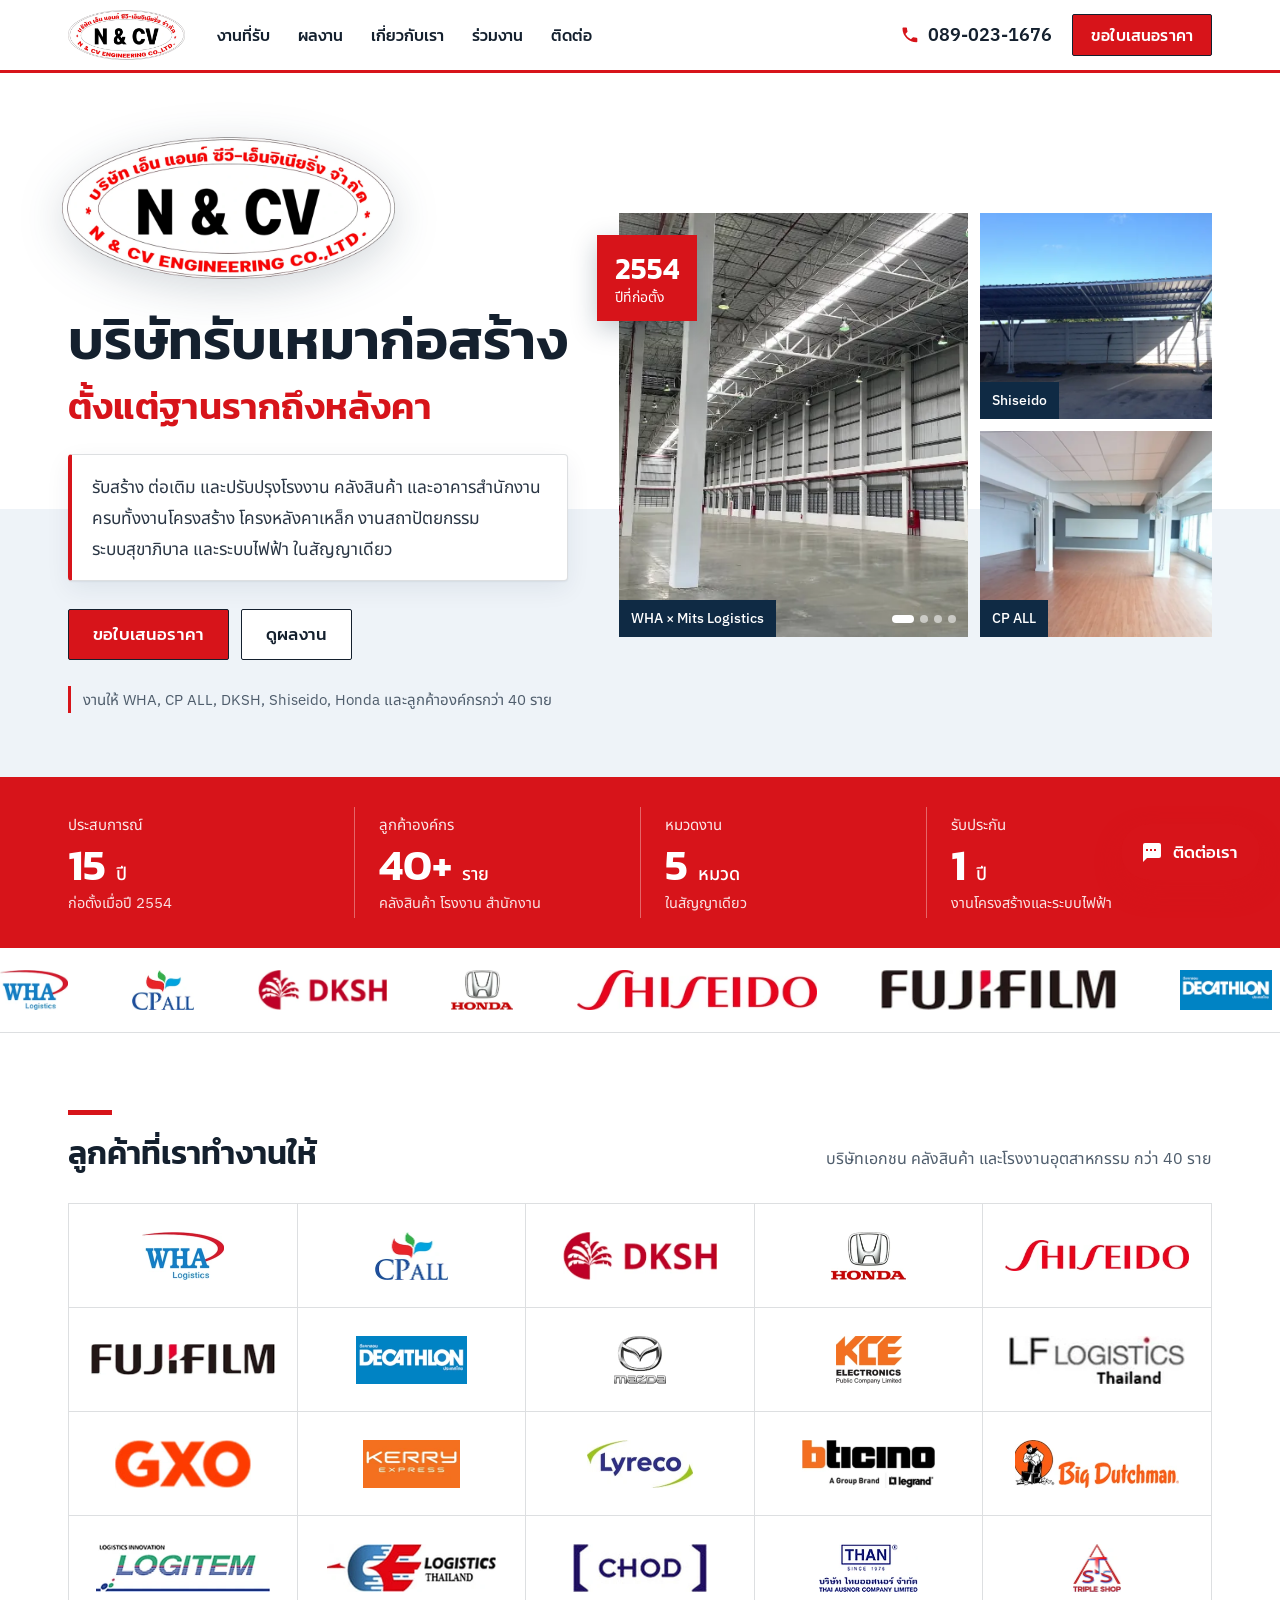
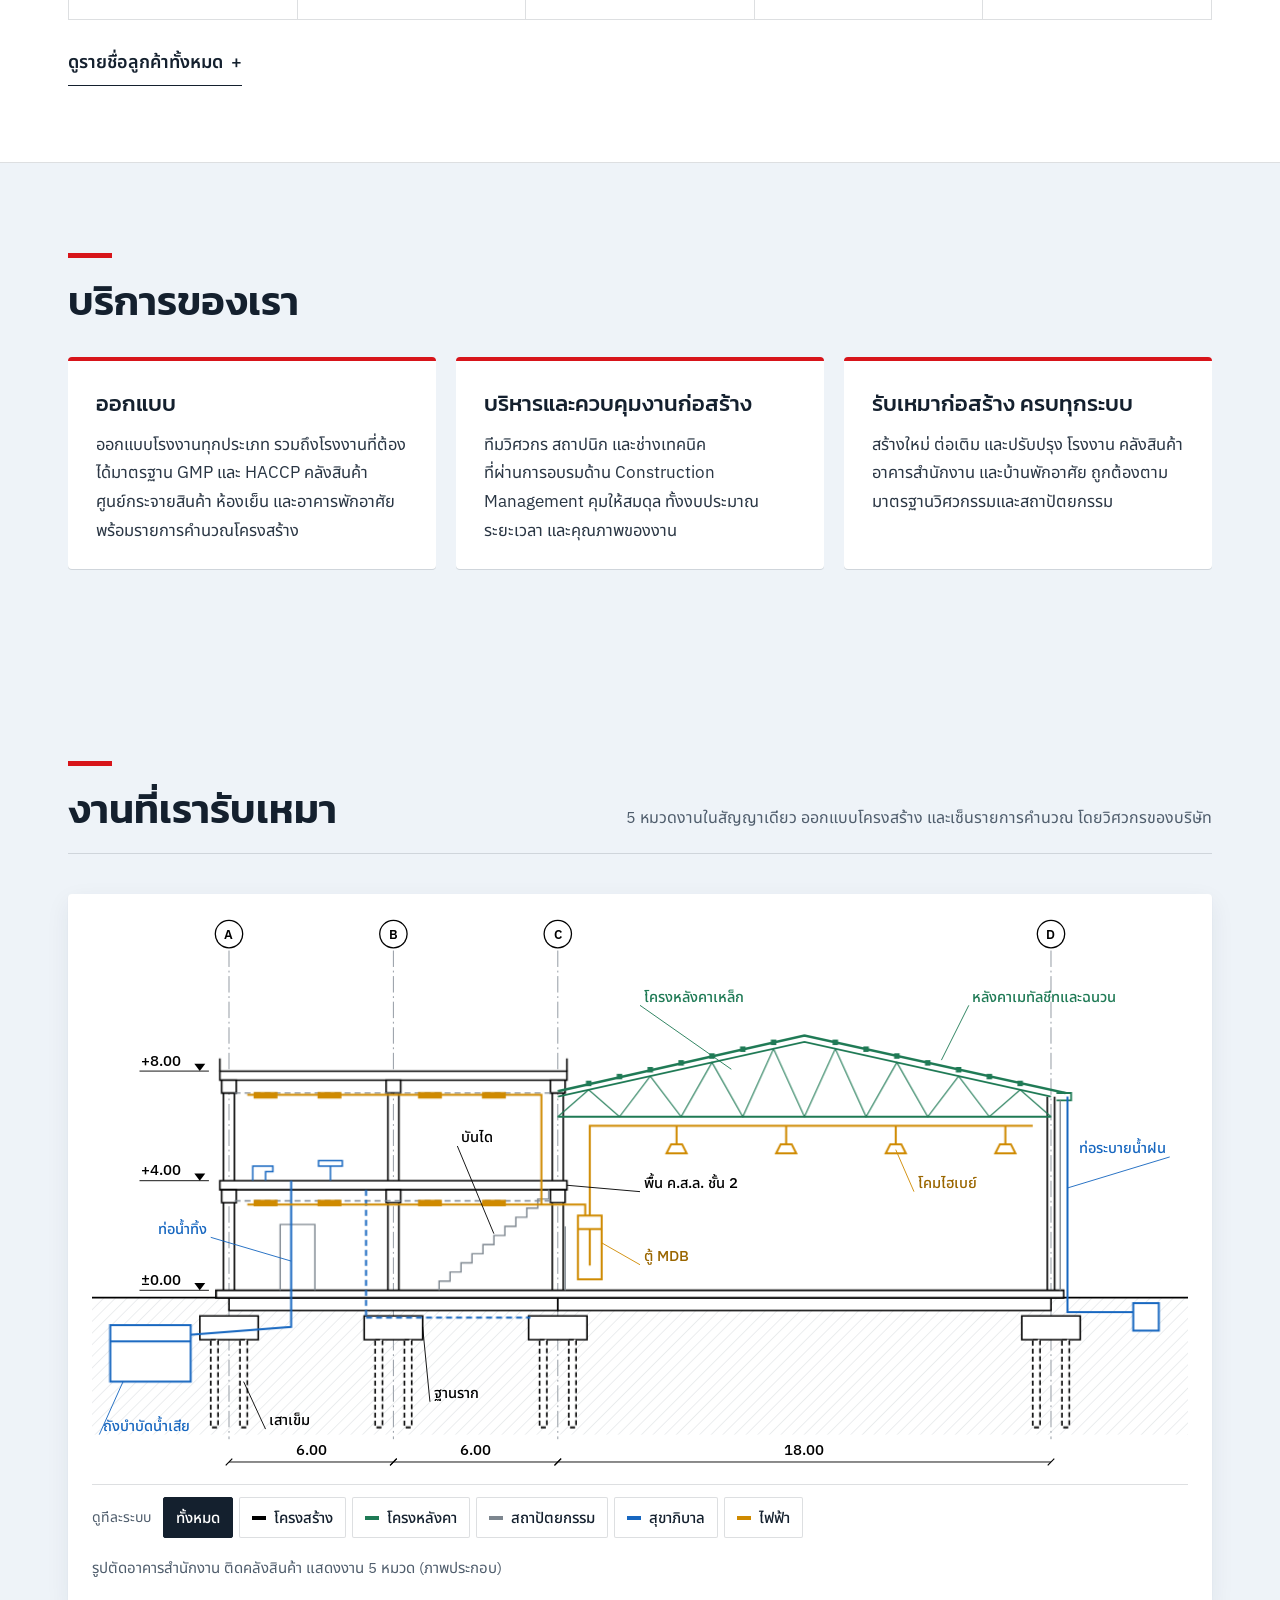
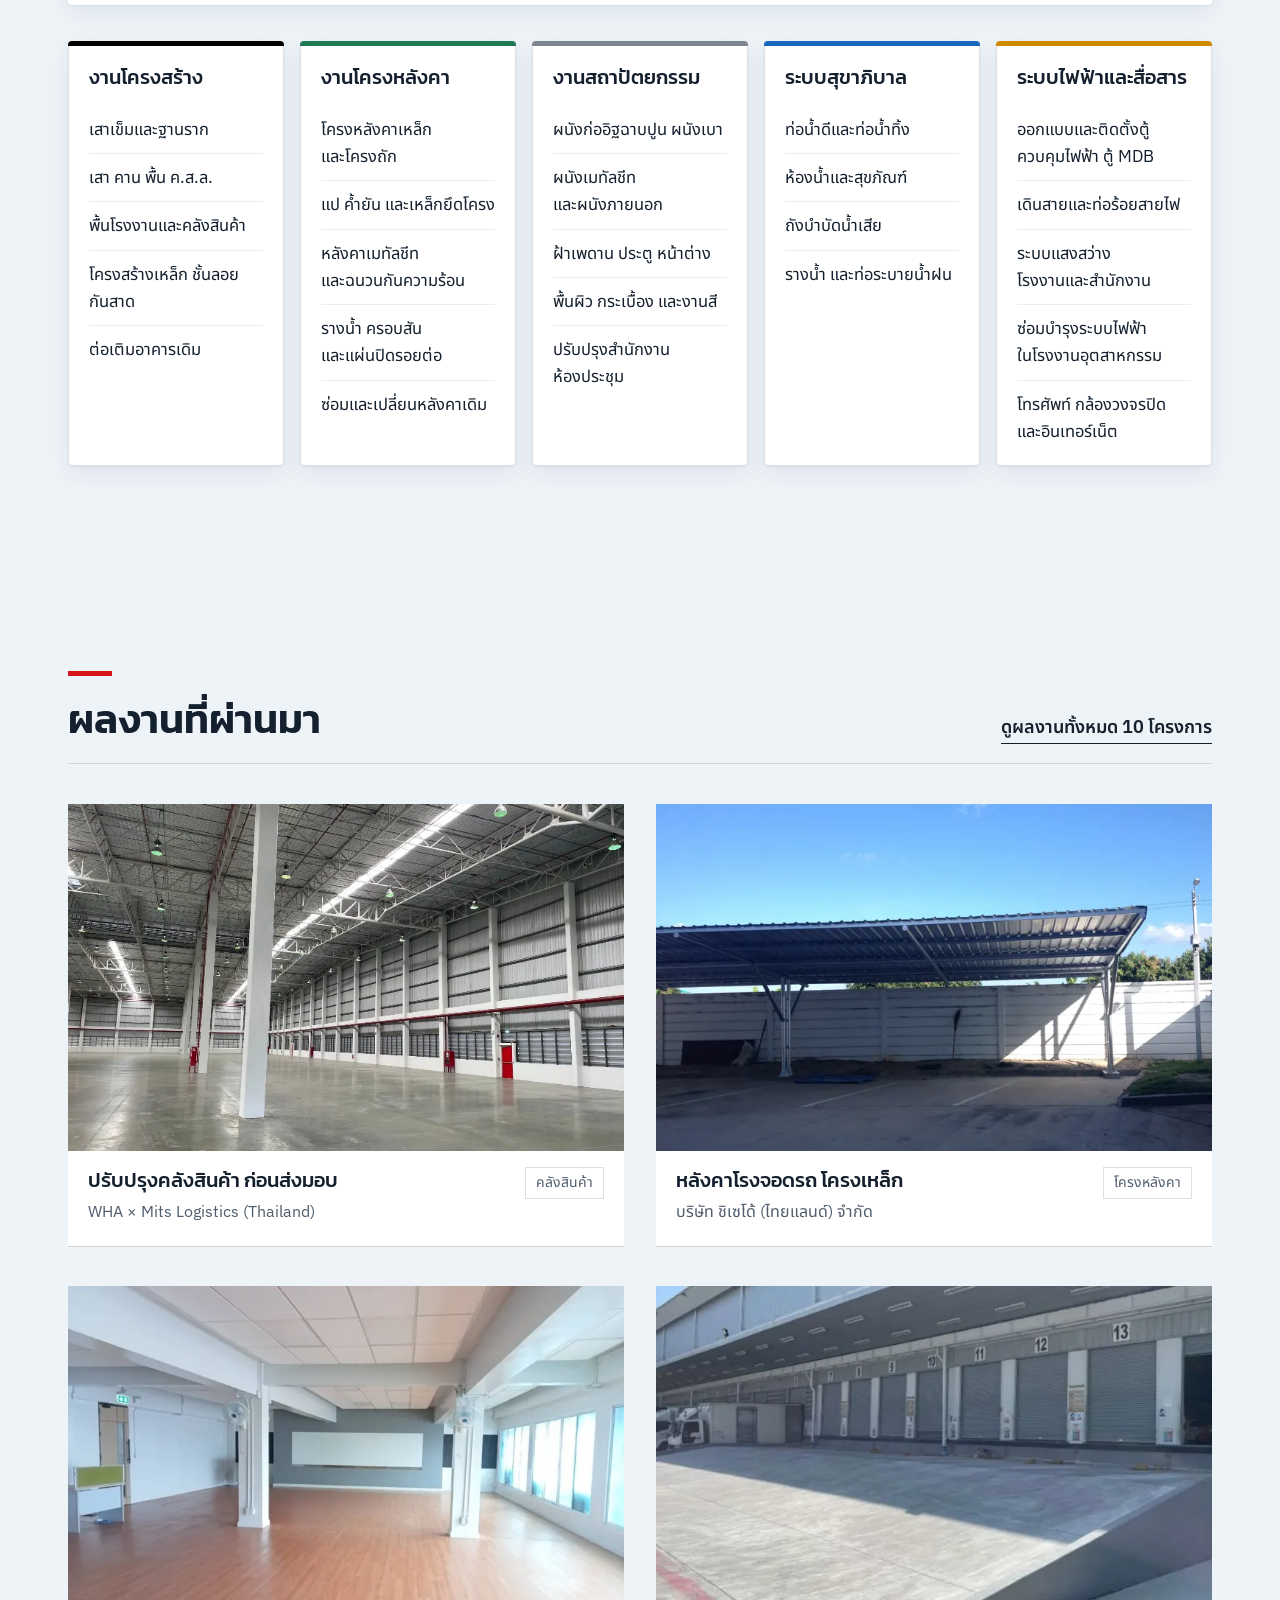
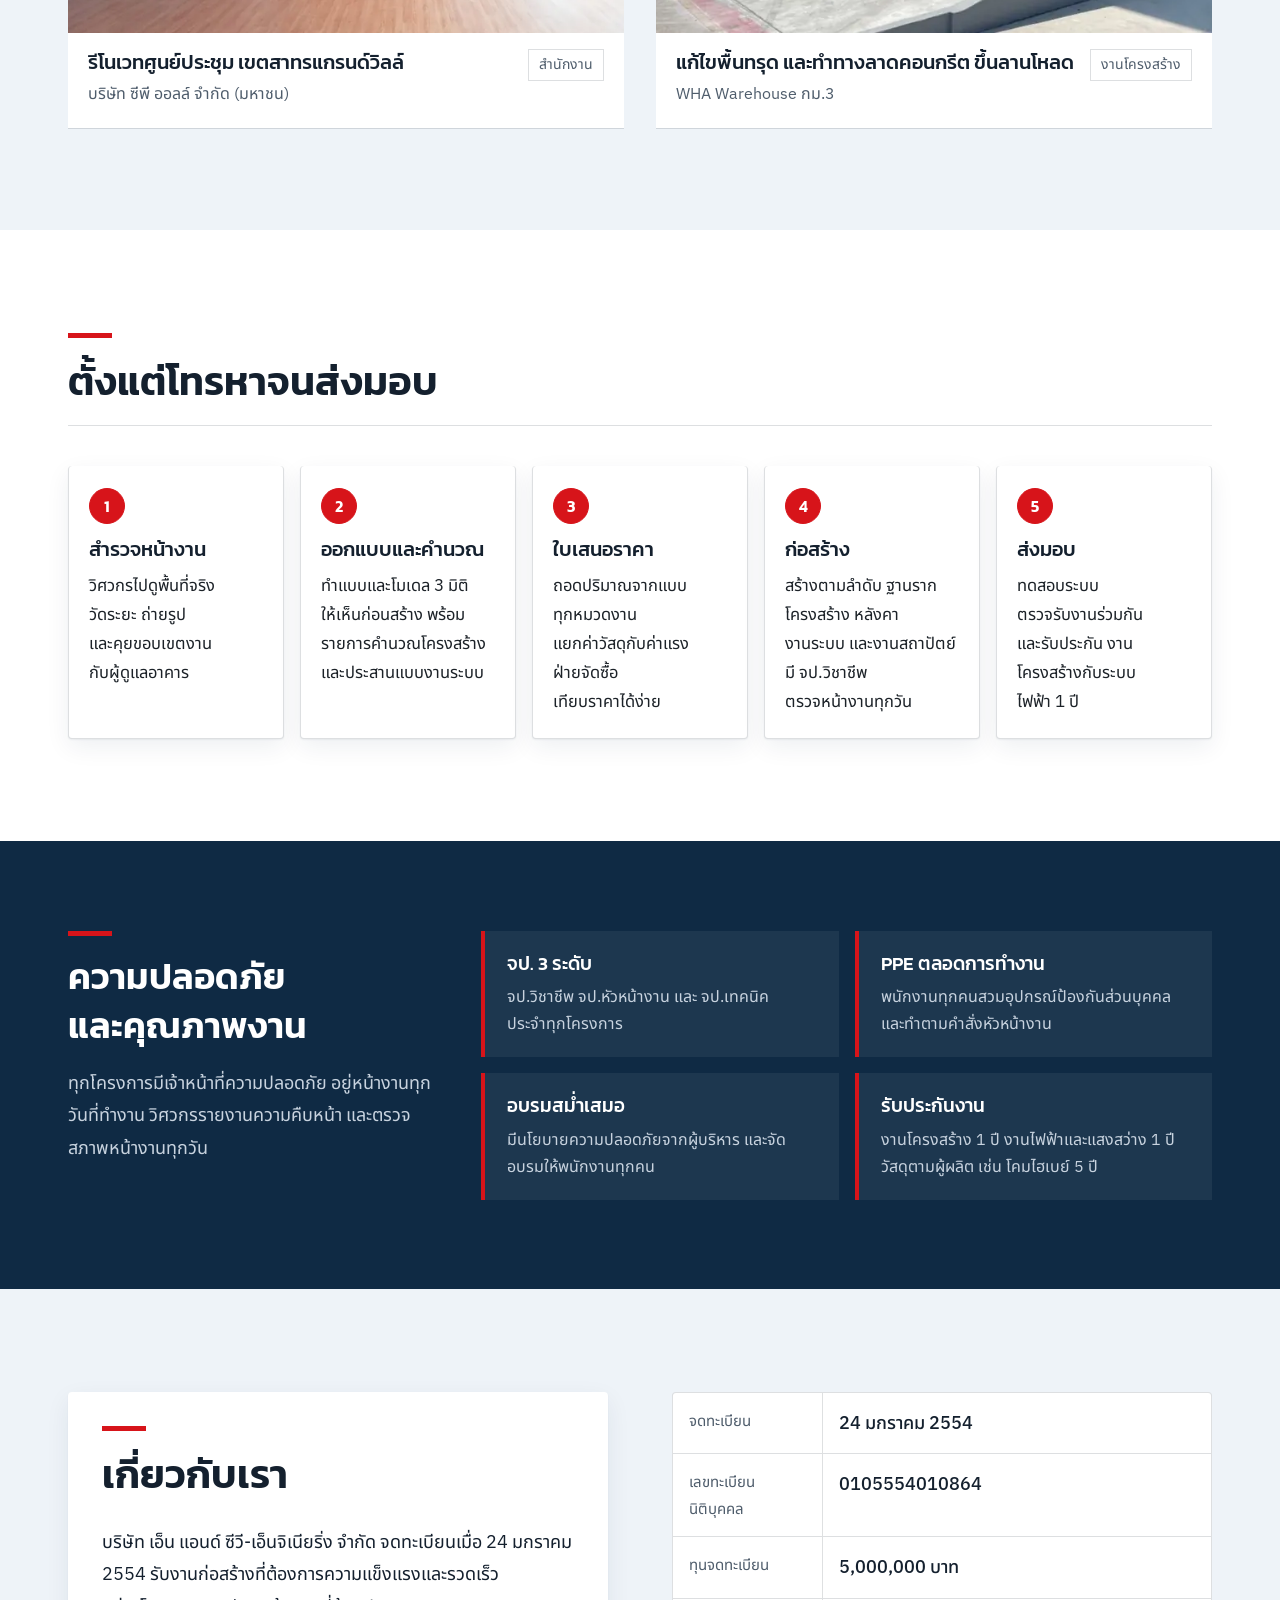
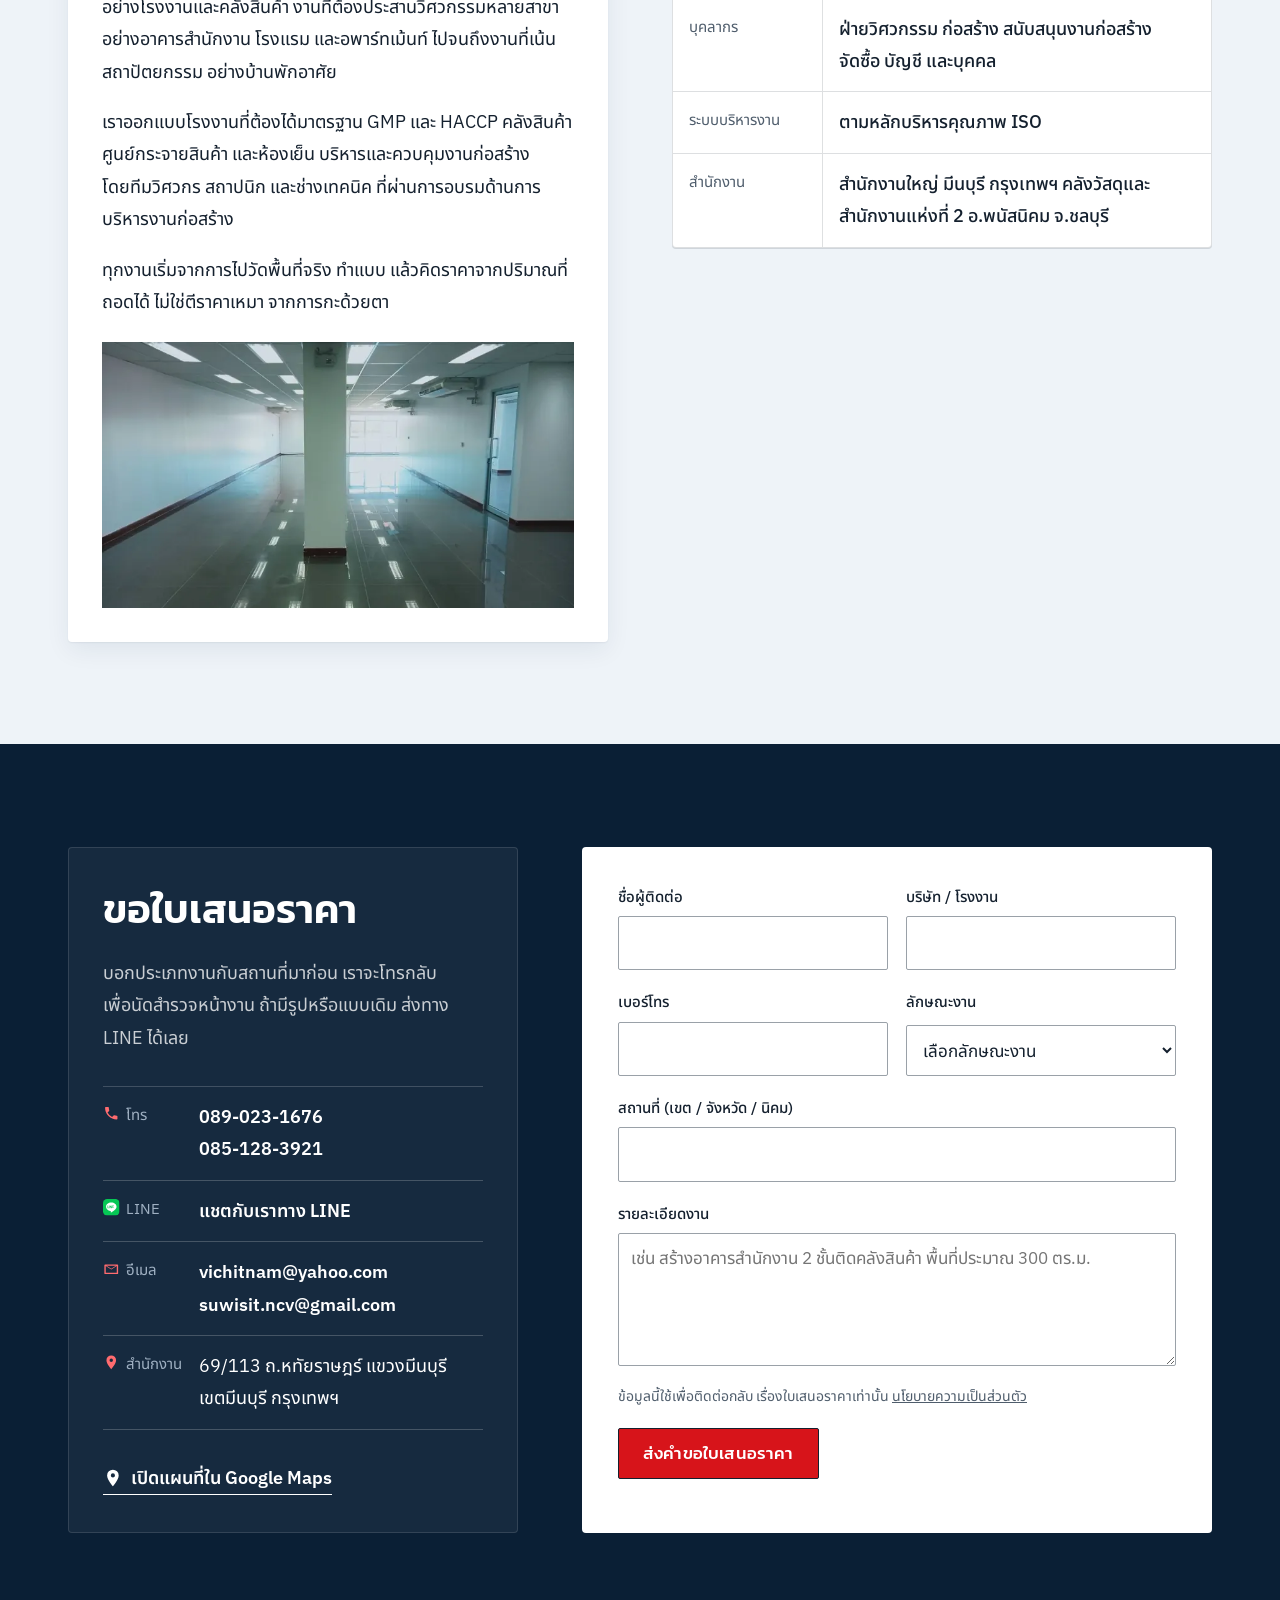
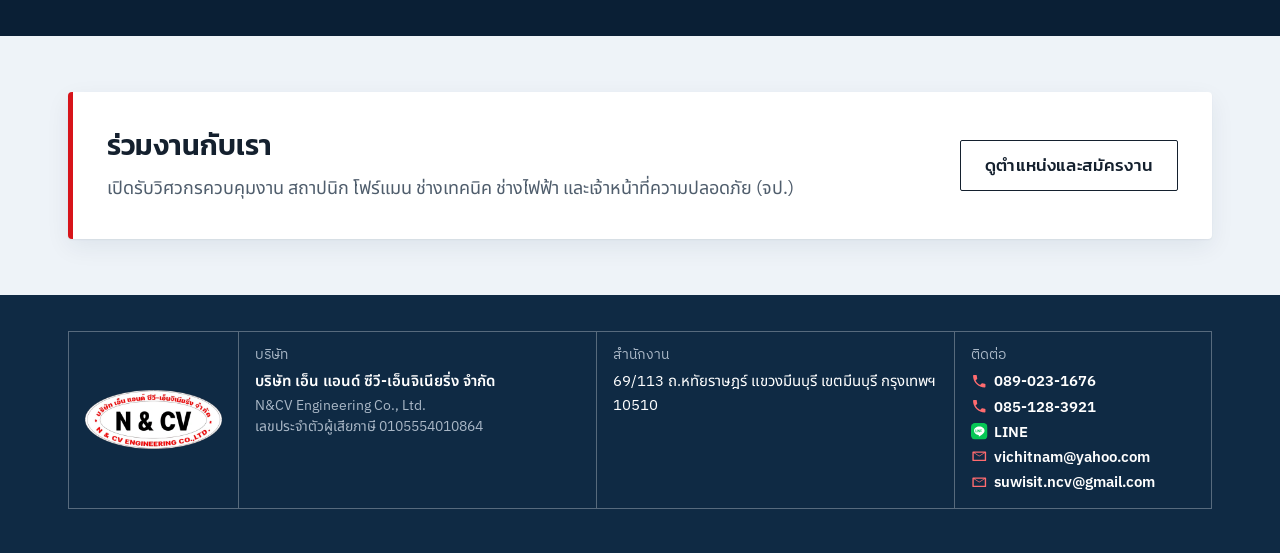
<file: index.html>
<!DOCTYPE html>

<html lang="th">
<head>
<meta charset="utf-8"/>
<meta content="width=device-width, initial-scale=1" name="viewport"/>
<meta content="347ccyj2WPlnT-CvVRd_avqrvTC7numjDqYNuard7wk" name="google-site-verification"/>
<title>N&amp;CV Engineering | บริษัทรับเหมาก่อสร้าง งานโครงสร้าง หลังคา สถาปัตย์ และงานระบบ มีนบุรี</title>
<meta content="บริษัท เอ็น แอนด์ ซีวี-เอ็นจิเนียริ่ง จำกัด บริษัทรับเหมาก่อสร้างโรงงาน คลังสินค้า และอาคาร รับงานโครงสร้าง โครงหลังคาเหล็ก งานสถาปัตยกรรม ระบบสุขาภิบาล และระบบไฟฟ้า ตั้งแต่ปี 2554 มีนบุรี กรุงเทพฯ" name="description"/>
<link href="https://www.ncv-engineering.com/" rel="canonical"/>
<meta content="website" property="og:type"/>
<meta content="N&amp;CV Engineering — บริษัทรับเหมาก่อสร้าง ตั้งแต่ฐานรากถึงหลังคา" property="og:title"/>
<meta content="งานโครงสร้าง โครงหลังคา สถาปัตยกรรม สุขาภิบาล และไฟฟ้า โดยผู้รับเหมาหลักรายเดียว ตั้งแต่ปี 2554" property="og:description"/>
<meta content="https://www.ncv-engineering.com/" property="og:url"/>
<meta content="th_TH" property="og:locale"/>
<meta content="#0f2a44" name="theme-color"/>
<link href="/favicon.ico" rel="icon" sizes="any"/>
<link href="/favicon-48.png" rel="icon" sizes="48x48" type="image/png"/>
<link href="/favicon-96.png" rel="icon" sizes="96x96" type="image/png"/>
<link href="/apple-touch-icon.png" rel="apple-touch-icon"/>
<link href="/site.webmanifest" rel="manifest"/>
<meta content="N&amp;CV Engineering" property="og:site_name"/>
<meta content="https://www.ncv-engineering.com/icon-512.png" property="og:image"/>
<link as="font" crossorigin="" href="assets/fonts/kanit-600.woff" rel="preload" type="font/woff"/>
<link as="font" crossorigin="" href="assets/fonts/notothai-400.woff" rel="preload" type="font/woff"/>
<link as="image" href="assets/img/projects/wha-mits-warehouse-1.webp" rel="preload"/>
<link href="css/site.css?v=708fe42b" rel="stylesheet"/>
<script type="application/ld+json">
{"@context":"https://schema.org","@type":"WebSite","name":"N&CV Engineering","alternateName":"บริษัท เอ็น แอนด์ ซีวี-เอ็นจิเนียริ่ง จำกัด","url":"https://www.ncv-engineering.com/"}
</script>
<script type="application/ld+json">
{
  "@context": "https://schema.org",
  "@type": "GeneralContractor",
  "name": "บริษัท เอ็น แอนด์ ซีวี-เอ็นจิเนียริ่ง จำกัด",
  "alternateName": "N&CV Engineering Co., Ltd.",
  "url": "https://www.ncv-engineering.com/",
  "logo": "https://www.ncv-engineering.com/assets/img/logo-lg.png",
  "telephone": ["+66890231676", "+66851283921"],
  "taxID": "0105554010864",
  "foundingDate": "2011",
  "address": {
    "@type": "PostalAddress",
    "streetAddress": "69/113 ถนนหทัยราษฎร์ แขวงมีนบุรี",
    "addressLocality": "เขตมีนบุรี",
    "addressRegion": "กรุงเทพมหานคร",
    "addressCountry": "TH"
  },
  "areaServed": ["กรุงเทพมหานคร", "ปริมณฑล", "ภาคกลาง", "ภาคตะวันออก"],
  "knowsAbout": ["งานโครงสร้าง", "เสาเข็มและฐานราก", "โครงหลังคาเหล็ก", "งานสถาปัตยกรรม", "ระบบสุขาภิบาล", "ระบบไฟฟ้า"]
}
</script>
</head>
<body>
<svg aria-hidden="true" height="0" style="position:absolute" width="0">
<symbol id="i-phone" viewbox="0 0 24 24"><path d="M6.6 10.8a15.1 15.1 0 0 0 6.6 6.6l2.2-2.2a1 1 0 0 1 1-.25 11.4 11.4 0 0 0 3.6.57 1 1 0 0 1 1 1V20a1 1 0 0 1-1 1A17 17 0 0 1 3 4a1 1 0 0 1 1-1h3.5a1 1 0 0 1 1 1c0 1.25.2 2.45.57 3.57a1 1 0 0 1-.25 1z" fill="currentColor"></path></symbol>
<symbol id="i-line" viewbox="0 0 24 24"><rect fill="#06C755" height="24" rx="6" width="24"></rect><path d="M12 5.2c-4.2 0-7.6 2.7-7.6 6.1 0 3 2.7 5.5 6.3 6 .25.05.58.17.67.38.07.2.05.5.02.7l-.1.65c-.03.2-.16.78.68.43.84-.36 4.5-2.65 6.1-4.53 1.12-1.24 1.65-2.5 1.65-3.63 0-3.4-3.4-6.1-7.6-6.1z" fill="#fff"></path><path d="M8 13.3H6.6V9.6h.7v3h1.4zm1.2 0h-.7V9.6h.7zm3.6 0h-.6l-1.6-2.2v2.2h-.7V9.6h.6l1.6 2.2V9.6h.7zm2.8-3.05h-1.4v.6h1.4v.6h-1.4v.6h1.4v.65h-2.1V9.6h2.1z" fill="#06C755"></path></symbol>
<symbol id="i-pin" viewbox="0 0 24 24"><path d="M12 2a7 7 0 0 0-7 7c0 5.2 7 13 7 13s7-7.8 7-13a7 7 0 0 0-7-7zm0 9.5A2.5 2.5 0 1 1 12 6.5a2.5 2.5 0 0 1 0 5z" fill="currentColor"></path></symbol>
<symbol id="i-doc" viewbox="0 0 24 24"><path d="M14 2H6a2 2 0 0 0-2 2v16a2 2 0 0 0 2 2h12a2 2 0 0 0 2-2V8zm-1 7V3.5L18.5 9zM8 13h8v1.5H8zm0 3.5h8V18H8z" fill="currentColor"></path></symbol>
<symbol id="i-chat" viewbox="0 0 24 24"><path d="M4 3h16a2 2 0 0 1 2 2v11a2 2 0 0 1-2 2H8l-4 4V5a2 2 0 0 1 2-2zm3 6v2h2V9zm4 0v2h2V9zm4 0v2h2V9z" fill="currentColor"></path></symbol>
<symbol id="i-close" viewbox="0 0 24 24"><path d="M18.3 5.7 12 12l6.3 6.3-1.4 1.4L10.6 13.4 4.3 19.7 2.9 18.3 9.2 12 2.9 5.7 4.3 4.3l6.3 6.3 6.3-6.3z" fill="currentColor" transform="translate(1.1 0)"></path></symbol>
<symbol id="i-mail" viewbox="0 0 24 24"><path d="M3 5h18a1 1 0 0 1 1 1v12a1 1 0 0 1-1 1H3a1 1 0 0 1-1-1V6a1 1 0 0 1 1-1zm1 2.3V17h16V7.3l-8 5.2zM5.2 7 12 11.4 18.8 7z" fill="currentColor"></path></symbol>
<symbol id="i-building" viewbox="0 0 24 24"><path d="M3 21V8l9-5 9 5v13h-6v-6H9v6zm6-10h2V9H9zm4 0h2V9h-2z" fill="currentColor"></path></symbol>
</svg>
<a class="skip" href="#main">ข้ามไปเนื้อหา</a>
<div aria-hidden="true" class="progress"><span></span></div>
<header class="top">
<div class="top__in">
<a aria-label="N&amp;CV Engineering หน้าแรก" class="brand" href="./">
<img alt="บริษัท เอ็น แอนด์ ซีวี-เอ็นจิเนียริ่ง จำกัด" height="188" src="assets/img/logo.webp" width="440"/>
</a>
<nav aria-label="เมนูหลัก" class="nav">
<button aria-controls="nav-list" aria-expanded="false" class="nav__toggle" type="button">เมนู</button>
<ul id="nav-list">
<li><a href="#systems">งานที่รับ</a></li>
<li><a href="#projects">ผลงาน</a></li>
<li><a href="#about">เกี่ยวกับเรา</a></li>
<li><a href="#careers">ร่วมงาน</a></li>
<li><a href="#contact">ติดต่อ</a></li>
</ul>
</nav>
<div class="top__cta">
<a class="tel" href="tel:0890231676"><svg class="ic"><use href="#i-phone"></use></svg>089-023-1676</a>
<a class="btn btn--red" href="#contact">ขอใบเสนอราคา</a>
</div>
</div>
</header>
<main id="main">
<!-- HERO -->
<section aria-labelledby="hero-title" class="hero4">
<div class="wrap hero4__in">
<div class="hero4__text">
<img alt="ตราบริษัท เอ็น แอนด์ ซีวี-เอ็นจิเนียริ่ง จำกัด" class="hero4__logo" fetchpriority="high" height="384" src="assets/img/logo-lg.webp" width="900"/>
<h1 id="hero-title"><span class="nw">บริษัทรับเหมาก่อสร้าง</span> <span class="nw h1-sub">ตั้งแต่ฐานรากถึงหลังคา</span></h1>
<p class="lead lead--panel"><span class="nw">รับสร้าง</span> <span class="nw">ต่อเติม</span> <span class="nw">และปรับปรุงโรงงาน</span> <span class="nw">คลังสินค้า</span> <span class="nw">และอาคารสำนักงาน</span> <span class="nw">ครบทั้งงานโครงสร้าง</span> <span class="nw">โครงหลังคาเหล็ก</span> <span class="nw">งานสถาปัตยกรรม</span> <span class="nw">ระบบสุขาภิบาล</span> <span class="nw">และระบบไฟฟ้า</span> <span class="nw">ในสัญญาเดียว</span></p>
<div class="hero2__btns">
<a class="btn btn--red btn--lg" href="#contact">ขอใบเสนอราคา</a>
<a class="btn btn--line btn--lg" href="projects.html">ดูผลงาน</a>
</div>
<p class="hero4__trust"><span class="nw">งานให้</span> WHA, CP ALL, DKSH, Shiseido, Honda <span class="nw">และลูกค้าองค์กรกว่า</span> 40 <span class="nw">ราย</span></p>
</div>
<div aria-label="ตัวอย่างผลงาน" class="mosaic">
<a aria-label="ดูผลงานทั้งหมด" class="mosaic__a slides" href="projects.html"><figure class="slide is-on"><img alt="คลังสินค้า WHA × Mits Logistics" decoding="async" fetchpriority="high" height="500" src="assets/img/projects/wha-mits-warehouse-1-s.webp" width="760"/><figcaption>WHA × Mits Logistics</figcaption></figure><figure class="slide"><img alt="ห้องตากชุดทำงาน ผนังไอโซวอล WHA × Unilever" decoding="async" height="500" loading="lazy" src="assets/img/projects/wha-unilever-isowall-1-s.webp" width="760"/><figcaption>WHA × Unilever</figcaption></figure><figure class="slide"><img alt="อาคารสำนักงาน WHA Tower" decoding="async" height="500" loading="lazy" src="assets/img/projects/wha-tower-office-1-s.webp" width="760"/><figcaption>WHA Tower</figcaption></figure><figure class="slide"><img alt="สระว่ายน้ำ คุเรฮะ สัตหีบ" decoding="async" height="500" loading="lazy" src="assets/img/projects/kureha-pool-1-s.webp" width="760"/><figcaption>Kureha สัตหีบ</figcaption></figure><span aria-hidden="true" class="slides__dots"><i></i><i></i><i></i><i></i></span></a>
<a class="mosaic__b" href="projects.html#shiseido-carport"><img alt="หลังคาโรงจอดรถโครงเหล็ก ชิเซโด้" class="" decoding="async" fetchpriority="high" height="733" sizes="(max-width: 900px) 50vw, 22vw" src="assets/img/projects/shiseido-carport-1-s.webp" srcset="assets/img/projects/shiseido-carport-1-s.webp 760w, assets/img/projects/shiseido-carport-1.webp 1141w" width="1141"/><span>Shiseido</span></a>
<a class="mosaic__c" href="projects.html#cpall-sathorn"><img alt="ศูนย์ประชุม CP ALL สาทร" class="" decoding="async" height="822" loading="lazy" sizes="(max-width: 900px) 50vw, 22vw" src="assets/img/projects/cpall-sathorn-1-s.webp" srcset="assets/img/projects/cpall-sathorn-1-s.webp 760w, assets/img/projects/cpall-sathorn-1.webp 1235w" width="1235"/><span>CP ALL</span></a>
<p class="mosaic__badge"><strong>2554</strong>ปีที่ก่อตั้ง</p>
</div>
</div>
</section>
<!-- STATS -->
<section aria-label="ตัวเลขบริษัท" class="stats">
<dl class="wrap stats__in">
<div><dt>ประสบการณ์</dt><dd><strong data-count="15">15</strong> ปี</dd><p><span class="nw">ก่อตั้งเมื่อปี</span> 2554</p></div>
<div><dt>ลูกค้าองค์กร</dt><dd><strong data-count="40" data-suffix="+">40+</strong> ราย</dd><p><span class="nw">คลังสินค้า</span> <span class="nw">โรงงาน</span> <span class="nw">สำนักงาน</span></p></div>
<div><dt>หมวดงาน</dt><dd><strong data-count="5">5</strong> หมวด</dd><p><span class="nw">ในสัญญาเดียว</span></p></div>
<div><dt>รับประกัน</dt><dd><strong data-count="1">1</strong> ปี</dd><p>งานโครงสร้างและระบบไฟฟ้า</p></div>
</dl>
</section>
<!-- MARQUEE -->
<div aria-hidden="true" class="marquee"><div class="marquee__track"><div class="marquee__group"><img alt="" height="96" src="assets/img/clients/wha.webp" width="164"/><img alt="" height="96" src="assets/img/clients/cpall.webp" width="147"/><img alt="" height="93" src="assets/img/clients/dksh.webp" width="300"/><img alt="" height="96" src="assets/img/clients/honda.webp" width="149"/><img alt="" height="50" src="assets/img/clients/shiseido.webp" width="300"/><img alt="" height="51" src="assets/img/clients/fujifilm.webp" width="300"/><img alt="" height="96" src="assets/img/clients/decathlon.webp" width="221"/><img alt="" height="96" src="assets/img/clients/mazda.webp" width="103"/><img alt="" height="96" src="assets/img/clients/kce.webp" width="132"/><img alt="" height="82" src="assets/img/clients/lf.webp" width="300"/><img alt="" height="96" src="assets/img/clients/gxo.webp" width="272"/><img alt="" height="96" src="assets/img/clients/kerry.webp" width="195"/><img alt="" height="96" src="assets/img/clients/lyreco.webp" width="212"/><img alt="" height="96" src="assets/img/clients/bticino.webp" width="266"/><img alt="" height="88" src="assets/img/clients/bigdutchman.webp" width="300"/><img alt="" height="83" src="assets/img/clients/logitem.webp" width="300"/><img alt="" height="85" src="assets/img/clients/elogistics.webp" width="300"/><img alt="" height="96" src="assets/img/clients/chod.webp" width="267"/><img alt="" height="96" src="assets/img/clients/thaiausnor.webp" width="197"/><img alt="" height="96" src="assets/img/clients/tripleshop.webp" width="97"/></div><div class="marquee__group"><img alt="" height="96" src="assets/img/clients/wha.webp" width="164"/><img alt="" height="96" src="assets/img/clients/cpall.webp" width="147"/><img alt="" height="93" src="assets/img/clients/dksh.webp" width="300"/><img alt="" height="96" src="assets/img/clients/honda.webp" width="149"/><img alt="" height="50" src="assets/img/clients/shiseido.webp" width="300"/><img alt="" height="51" src="assets/img/clients/fujifilm.webp" width="300"/><img alt="" height="96" src="assets/img/clients/decathlon.webp" width="221"/><img alt="" height="96" src="assets/img/clients/mazda.webp" width="103"/><img alt="" height="96" src="assets/img/clients/kce.webp" width="132"/><img alt="" height="82" src="assets/img/clients/lf.webp" width="300"/><img alt="" height="96" src="assets/img/clients/gxo.webp" width="272"/><img alt="" height="96" src="assets/img/clients/kerry.webp" width="195"/><img alt="" height="96" src="assets/img/clients/lyreco.webp" width="212"/><img alt="" height="96" src="assets/img/clients/bticino.webp" width="266"/><img alt="" height="88" src="assets/img/clients/bigdutchman.webp" width="300"/><img alt="" height="83" src="assets/img/clients/logitem.webp" width="300"/><img alt="" height="85" src="assets/img/clients/elogistics.webp" width="300"/><img alt="" height="96" src="assets/img/clients/chod.webp" width="267"/><img alt="" height="96" src="assets/img/clients/thaiausnor.webp" width="197"/><img alt="" height="96" src="assets/img/clients/tripleshop.webp" width="97"/></div></div></div>
<!-- CLIENTS -->
<section aria-labelledby="clients-t" class="clients">
<div class="wrap">
<div class="clients__head">
<h2 id="clients-t">ลูกค้าที่เราทำงานให้</h2>
<p class="sec__note"><span class="nw">บริษัทเอกชน</span> <span class="nw">คลังสินค้า</span> <span class="nw">และโรงงานอุตสาหกรรม</span> <span class="nw">กว่า</span> 40 <span class="nw">ราย</span></p>
</div>
<ul class="logos">
<li><img alt="WHA" height="96" loading="lazy" src="assets/img/clients/wha.webp" width="164"/></li>
<li><img alt="CP ALL" height="96" loading="lazy" src="assets/img/clients/cpall.webp" width="147"/></li>
<li><img alt="DKSH" height="93" loading="lazy" src="assets/img/clients/dksh.webp" width="300"/></li>
<li><img alt="Honda" height="96" loading="lazy" src="assets/img/clients/honda.webp" width="149"/></li>
<li><img alt="Shiseido" height="50" loading="lazy" src="assets/img/clients/shiseido.webp" width="300"/></li>
<li><img alt="Fujifilm" height="51" loading="lazy" src="assets/img/clients/fujifilm.webp" width="300"/></li>
<li><img alt="Decathlon" height="96" loading="lazy" src="assets/img/clients/decathlon.webp" width="221"/></li>
<li><img alt="Mazda" height="96" loading="lazy" src="assets/img/clients/mazda.webp" width="103"/></li>
<li><img alt="KCE" height="96" loading="lazy" src="assets/img/clients/kce.webp" width="132"/></li>
<li><img alt="LF Logistics" height="82" loading="lazy" src="assets/img/clients/lf.webp" width="300"/></li>
<li><img alt="GXO" height="96" loading="lazy" src="assets/img/clients/gxo.webp" width="272"/></li>
<li><img alt="Kerry Express" height="96" loading="lazy" src="assets/img/clients/kerry.webp" width="195"/></li>
<li><img alt="Lyreco" height="96" loading="lazy" src="assets/img/clients/lyreco.webp" width="212"/></li>
<li><img alt="BTicino" height="96" loading="lazy" src="assets/img/clients/bticino.webp" width="266"/></li>
<li><img alt="Big Dutchman" height="88" loading="lazy" src="assets/img/clients/bigdutchman.webp" width="300"/></li>
<li><img alt="Logitem" height="83" loading="lazy" src="assets/img/clients/logitem.webp" width="300"/></li>
<li><img alt="E Logistics Thailand" height="85" loading="lazy" src="assets/img/clients/elogistics.webp" width="300"/></li>
<li><img alt="โชติธนวัฒน์" height="96" loading="lazy" src="assets/img/clients/chod.webp" width="267"/></li>
<li><img alt="ไทยออสนอร์" height="96" loading="lazy" src="assets/img/clients/thaiausnor.webp" width="197"/></li>
<li><img alt="Triple Shop" height="96" loading="lazy" src="assets/img/clients/tripleshop.webp" width="97"/></li>
</ul>
<details class="names">
<summary>ดูรายชื่อลูกค้าทั้งหมด</summary>
<ul>
<li>AAL CO.,LTD.</li>
<li>ASIA VENDING MACHINE OPERATION CO.,LTD.</li>
<li>FERRUM PUBLIC CO.,LTD.</li>
<li>G4S SOLUTION (THAILAND) CO.,LTD.</li>
<li>HIROOK (THAILAND) CO.,LTD.</li>
<li>TRD ASIA CO.,LTD.</li>
<li>บริษัท เค ซี อี อินเตอร์เนชั่นแนล จำกัด</li>
<li>บริษัท เค.เอส.รีฟริเจอเรชั่น จำกัด</li>
<li>บริษัท เคซีอี อีเล็คโทรนิคส์ จำกัด</li>
<li>บริษัท เคซีอี เทคโนโลยี จำกัด</li>
<li>บริษัท โชติธนวัฒน์ จำกัด</li>
<li>บริษัท ซีพี ออลล์ จำกัด (มหาชน)</li>
<li>บริษัท เซโฟรา ดิจิตอล (ประเทศไทย) จำกัด</li>
<li>บริษัท ทีเอสทูลคอมพลีท จำกัด</li>
<li>บริษัท ไทยออสนอร์ จำกัด</li>
<li>บริษัท ทเวนตี้โฟร์ ช้อปปิ้ง จำกัด</li>
<li>บริษัท เทคิ้นท์ จำกัด</li>
<li>ทรัสต์เพื่อการลงทุนในสิทธิการเช่าอสังหาริมทรัพย์ ภิรัชออฟฟิศ</li>
<li>บริษัท ไทยเนส คอร์เปอเรชั่น</li>
<li>ธนาคารแลนด์ แอนด์ เฮ้าส์</li>
<li>บริษัท บิทิชีโน (ประเทศไทย) จำกัด</li>
<li>บริษัท บิลท์ แลนด์ จำกัด</li>
<li>บริษัท ปิยะมาตา จำกัด</li>
<li>บริษัท ปัญญาธารา จำกัด</li>
<li>บริษัท ปีเตอร์ พอล แอนด์ แมรี่ อินเตอร์เทรด จำกัด</li>
<li>บริษัท ภิรัชบุรี จำกัด</li>
<li>บริษัท รวมวรรธนะ จำกัด</li>
<li>บริษัท ลีเรคโก (ประเทศไทย) จำกัด</li>
<li>บริษัท โลจิเทม (ประเทศไทย) จำกัด</li>
<li>วิทยาลัยเทคโนโลยีปัญญาภิวัฒน์</li>
<li>บริษัท สยาม เค-เทค จำกัด</li>
<li>บริษัท สยามซันไรซ์ เอ็นเตอร์ไพรส์ จำกัด</li>
<li>บริษัท สไมล์บูล มาเก็ตติ้ง จำกัด</li>
<li>บริษัท อินเตอร์ไทย ดีเวลล็อปเมนท์ จำกัด</li>
<li>นิติบุคคลอาคารชุด ไอ-เฮ้าส์ ลากูน่าการ์เด้นท์ 4</li>
<li>บริษัท อิชิดะ ไทเชอิชิ (ประเทศไทย) จำกัด</li>
<li>บริษัท ออฟฟิศเมท โลจิกส์ จำกัด</li>
<li>บริษัท ฮิวล่อน (ประเทศไทย) จำกัด</li>
<li>บริษัท ชิเซโด้ (ไทยแลนด์) จำกัด</li>
<li>บริษัท คุเรฮะ (ไทยแลนด์) จำกัด</li>
<li>WHA Group</li>
<li>DKSH</li>
<li>LF Logistics Thailand</li>
<li>Mits Logistics (Thailand)</li>
<li>Unilever</li>
</ul>
</details>
</div>
</section>
<!-- SERVICES -->
<section aria-labelledby="svc-t" class="svc">
<div class="wrap">
<div class="sec__head sec__head--plain">
<h2 id="svc-t">บริการของเรา</h2>
</div>
<div class="svc__grid">
<article class="svc__card" data-reveal="">
<h3>ออกแบบ</h3>
<p>ออกแบบโรงงานทุกประเภท รวมถึงโรงงานที่ต้องได้มาตรฐาน GMP <span class="nw">และ</span> HACCP <span class="nw">คลังสินค้า</span> <span class="nw">ศูนย์กระจายสินค้า</span> <span class="nw">ห้องเย็น</span> <span class="nw">และอาคารพักอาศัย</span> พร้อมรายการคำนวณโครงสร้าง</p>
</article>
<article class="svc__card" data-reveal="">
<h3>บริหารและควบคุมงานก่อสร้าง</h3>
<p><span class="nw">ทีมวิศวกร</span> <span class="nw">สถาปนิก</span> <span class="nw">และช่างเทคนิค</span> <span class="nw">ที่ผ่านการอบรมด้าน</span> Construction Management <span class="nw">คุมให้สมดุล</span> <span class="nw">ทั้งงบประมาณ</span> <span class="nw">ระยะเวลา</span> <span class="nw">และคุณภาพของงาน</span></p>
</article>
<article class="svc__card" data-reveal="">
<h3>รับเหมาก่อสร้าง ครบทุกระบบ</h3>
<p><span class="nw">สร้างใหม่</span> <span class="nw">ต่อเติม</span> <span class="nw">และปรับปรุง</span> <span class="nw">โรงงาน</span> <span class="nw">คลังสินค้า</span> <span class="nw">อาคารสำนักงาน</span> <span class="nw">และบ้านพักอาศัย</span> ถูกต้องตามมาตรฐานวิศวกรรมและสถาปัตยกรรม</p>
</article>
</div>
</div>
</section>
<!-- SYSTEMS -->
<section aria-labelledby="systems-t" class="sec" id="systems">
<div class="wrap">
<div class="sec__head">
<h2 id="systems-t">งานที่เรารับเหมา</h2>
<p class="sec__note">5 <span class="nw">หมวดงานในสัญญาเดียว</span> <span class="nw">ออกแบบโครงสร้าง</span> <span class="nw">และเซ็นรายการคำนวณ</span> <span class="nw">โดยวิศวกรของบริษัท</span></p>
</div>
<figure class="sect">
<div class="sect__dwg" id="sect">
<svg viewBox="0 0 1200 620" role="img" aria-labelledby="dwg-t dwg-d">
<title id="dwg-t">รูปตัดอาคาร แสดงงานโครงสร้าง สถาปัตยกรรม สุขาภิบาล และไฟฟ้า</title>
<desc id="dwg-d">อาคารสำนักงานสองชั้นติดกับคลังสินค้าโครงหลังคาเหล็ก ตั้งแต่เสาเข็มและฐานรากจนถึงท่อและระบบไฟฟ้า</desc>
<defs><pattern id="earth" width="9" height="9" patternUnits="userSpaceOnUse" patternTransform="rotate(45)"><line x1="0" y1="0" x2="0" y2="9" stroke="#b3b9bf" stroke-width="1"/></pattern>
<marker id="tk" viewBox="0 0 10 10" refX="5" refY="5" markerWidth="9" markerHeight="9" orient="auto"><line x1="1" y1="9" x2="9" y2="1" stroke="#000" stroke-width="1.4"/></marker></defs>
<g class="g-grid"><line x1="150" y1="40" x2="150" y2="575"/><line x1="330" y1="40" x2="330" y2="575"/><line x1="510" y1="40" x2="510" y2="575"/><line x1="1050" y1="40" x2="1050" y2="575"/></g>
<g class="g-bub"><circle cx="150" cy="22" r="15"/><text x="150" y="27">A</text><circle cx="330" cy="22" r="15"/><text x="330" y="27">B</text><circle cx="510" cy="22" r="15"/><text x="510" y="27">C</text><circle cx="1050" cy="22" r="15"/><text x="1050" y="27">D</text></g>
<rect x="0" y="420" width="1200" height="150" fill="url(#earth)" opacity=".55"/>
<line class="g-ground" x1="0" y1="420" x2="1200" y2="420"/>
<g class="L L-str L-fnd" data-layer="str">
<rect class="fill" x="118" y="440" width="64" height="26"/>
<rect class="pile" x="130" y="466" width="8" height="96"/>
<rect class="pile" x="162" y="466" width="8" height="96"/>
<rect class="fill" x="298" y="440" width="64" height="26"/>
<rect class="pile" x="310" y="466" width="8" height="96"/>
<rect class="pile" x="342" y="466" width="8" height="96"/>
<rect class="fill" x="478" y="440" width="64" height="26"/>
<rect class="pile" x="490" y="466" width="8" height="96"/>
<rect class="pile" x="522" y="466" width="8" height="96"/>
<rect class="fill" x="1018" y="440" width="64" height="26"/>
<rect class="pile" x="1030" y="466" width="8" height="96"/>
<rect class="pile" x="1062" y="466" width="8" height="96"/>
<rect class="fill" x="150" y="420" width="360" height="14"/>
<rect class="fill" x="510" y="420" width="540" height="14"/>
</g>
<g class="L L-str L-frame" data-layer="str">
<rect class="fill" x="136" y="412" width="928" height="8"/>
<path d="M144.0 412 V172 M156.0 412 V172"/>
<path d="M324.0 412 V172 M336.0 412 V172"/>
<path d="M504.0 412 V172 M516.0 412 V172"/>
<rect class="fill" x="140" y="292" width="380" height="10"/>
<rect class="fill" x="140" y="172" width="380" height="10"/>
<rect class="fill" x="142" y="302" width="16" height="14"/><rect class="fill" x="142" y="182" width="16" height="14"/>
<rect class="fill" x="322" y="302" width="16" height="14"/><rect class="fill" x="322" y="182" width="16" height="14"/>
<rect class="fill" x="502" y="302" width="16" height="14"/><rect class="fill" x="502" y="182" width="16" height="14"/>
<path d="M140 172 V158 M520 172 V158"/>
<path d="M1046 412 V200 M1054 412 V200"/>
</g>
<g class="L L-roof" data-layer="roof">
<path d="M510 200 L780 140 L1050 200"/>
<path d="M510 222 H1050"/>
<path class="thin" d="M510.0 222.0 L543.8 192.5 L577.5 222.0 L611.2 177.5 L645.0 222.0 L678.8 162.5 L712.5 222.0 L746.2 147.5 L780.0 222.0 L813.8 147.5 L847.5 222.0 L881.2 162.5 L915.0 222.0 L948.8 177.5 L982.5 222.0 L1016.2 192.5 L1050.0 222.0"/>
<path class="sheet" d="M510 194 L780 133 L1066 196"/>
<path d="M1056 196 h16 v8 h-16"/>
<rect class="pur" x="540.8" y="182.5" width="6" height="6"/>
<rect class="pur" x="810.8" y="137.5" width="6" height="6"/>
<rect class="pur" x="574.5" y="175.0" width="6" height="6"/>
<rect class="pur" x="844.5" y="145.0" width="6" height="6"/>
<rect class="pur" x="608.2" y="167.5" width="6" height="6"/>
<rect class="pur" x="878.2" y="152.5" width="6" height="6"/>
<rect class="pur" x="642.0" y="160.0" width="6" height="6"/>
<rect class="pur" x="912.0" y="160.0" width="6" height="6"/>
<rect class="pur" x="675.8" y="152.5" width="6" height="6"/>
<rect class="pur" x="945.8" y="167.5" width="6" height="6"/>
<rect class="pur" x="709.5" y="145.0" width="6" height="6"/>
<rect class="pur" x="979.5" y="175.0" width="6" height="6"/>
<rect class="pur" x="743.2" y="137.5" width="6" height="6"/>
<rect class="pur" x="1013.2" y="182.5" width="6" height="6"/>
</g>
<g class="L L-arc" data-layer="arc">
<path d="M510 194 H510"/>
<path class="dash" d="M156 314 H504 M156 196 H504"/>
<path d="M1060 412 V204"/>
<path d="M518 412 V342 H518"/>
<path d="M206 412 V340 H244 V412"/>
<path d="M380 412 L380 402 L392 402 L392 392 L404 392 L404 382 L416 382 L416 372 L428 372 L428 362 L440 362 L440 352 L452 352 L452 342 L464 342 L464 332 L476 332 L476 322 L488 322 L488 312 L500 312 L500 302"/>
</g>
<g class="L L-san" data-layer="san">
<path class="fixt" d="M176 292 v-16 h22 v6 h-8 v10 M248 270 h26 v6 h-26z M261 276 v16"/>
<path d="M218 292 V452 L64 464"/>
<rect class="fillw" x="20" y="450" width="88" height="62"/><path d="M20 468 H108"/>
<path d="M1068 200 V410 L1068 436 H1140"/><rect class="fillw" x="1140" y="426" width="28" height="30"/>
<path class="dash" d="M300 302 V442 M300 442 H480"/>
</g>
<g class="L L-ele" data-layer="ele">
<rect class="fillw" x="532" y="330" width="26" height="70"/><path d="M532 345 h26 M545 345 v40"/>
<path d="M545 330 V232 H1030 M545 232 V232"/>
<path d="M640 232 V252 M629 262 L634 252 H646 L651 262 Z"/>
<path d="M760 232 V252 M749 262 L754 252 H766 L771 262 Z"/>
<path d="M880 232 V252 M869 262 L874 252 H886 L891 262 Z"/>
<path d="M1000 232 V252 M989 262 L994 252 H1006 L1011 262 Z"/>
<path d="M540 330 V318 H170 M492 318 V198 H170"/>
<rect class="lamp" x="178" y="314" width="24" height="5"/><rect class="lamp" x="178" y="196" width="24" height="5"/>
<rect class="lamp" x="248" y="314" width="24" height="5"/><rect class="lamp" x="248" y="196" width="24" height="5"/>
<rect class="lamp" x="358" y="314" width="24" height="5"/><rect class="lamp" x="358" y="196" width="24" height="5"/>
<rect class="lamp" x="428" y="314" width="24" height="5"/><rect class="lamp" x="428" y="196" width="24" height="5"/>
</g>
<g class="labs">
<g class="lab" data-layer="str"><path d="M166 512 L190 564"/><text x="194" y="560" text-anchor="start">เสาเข็ม</text></g>
<g class="lab" data-layer="str"><path d="M362 452 L370 534"/><text x="374" y="530" text-anchor="start">ฐานราก</text></g>
<g class="lab" data-layer="roof"><path d="M700 170 L600 100"/><text x="604" y="96" text-anchor="start">โครงหลังคาเหล็ก</text></g>
<g class="lab" data-layer="roof"><path d="M930 160 L960 100"/><text x="964" y="96" text-anchor="start">หลังคาเมทัลชีทและฉนวน</text></g>
<g class="lab" data-layer="str"><path d="M520 297 L600 304"/><text x="604" y="300" text-anchor="start">พื้น ค.ส.ล. ชั้น 2</text></g>
<g class="lab" data-layer="arc"><path d="M440 350 L400 254"/><text x="404" y="250" text-anchor="start">บันได</text></g>
<g class="lab" data-layer="san"><path d="M34 512 L8 570"/><text x="12" y="566" text-anchor="start">ถังบำบัดน้ำเสีย</text></g>
<g class="lab" data-layer="san"><path d="M218 380 L130 354"/><text x="126" y="350" text-anchor="end">ท่อน้ำทิ้ง</text></g>
<g class="lab" data-layer="san"><path d="M1068 300 L1180 266"/><text x="1176" y="262" text-anchor="end">ท่อระบายน้ำฝน</text></g>
<g class="lab" data-layer="ele"><path d="M558 360 L600 384"/><text x="604" y="380" text-anchor="start">ตู้ MDB</text></g>
<g class="lab" data-layer="ele"><path d="M880 258 L900 304"/><text x="904" y="300" text-anchor="start">โคมไฮเบย์</text></g>
</g>
<g class="lv">
<path d="M52 412 H128"/><path class="tri" d="M118 412 l-6 -8 h12z"/><text x="54" y="406">±0.00</text>
<path d="M52 292 H128"/><path class="tri" d="M118 292 l-6 -8 h12z"/><text x="54" y="286">+4.00</text>
<path d="M52 172 H128"/><path class="tri" d="M118 172 l-6 -8 h12z"/><text x="54" y="166">+8.00</text>
</g>
<g class="dm">
<line x1="150" y1="600" x2="330" y2="600" marker-start="url(#tk)" marker-end="url(#tk)"/><text x="240.0" y="592">6.00</text>
<line x1="330" y1="600" x2="510" y2="600" marker-start="url(#tk)" marker-end="url(#tk)"/><text x="420.0" y="592">6.00</text>
<line x1="510" y1="600" x2="1050" y2="600" marker-start="url(#tk)" marker-end="url(#tk)"/><text x="780.0" y="592">18.00</text>
</g></svg>
    </div>
<figcaption class="sect__bar">
<div aria-label="เลือกดูทีละระบบ" class="layers" role="group">
<span class="layers__k">ดูทีละระบบ</span>
<button aria-pressed="true" class="ly" data-layer="all" type="button">ทั้งหมด</button>
<button aria-pressed="false" class="ly" data-layer="str" type="button"><i class="sw sw--str"></i>โครงสร้าง</button>
<button aria-pressed="false" class="ly" data-layer="roof" type="button"><i class="sw sw--roof"></i>โครงหลังคา</button>
<button aria-pressed="false" class="ly" data-layer="arc" type="button"><i class="sw sw--arc"></i>สถาปัตยกรรม</button>
<button aria-pressed="false" class="ly" data-layer="san" type="button"><i class="sw sw--san"></i>สุขาภิบาล</button>
<button aria-pressed="false" class="ly" data-layer="ele" type="button"><i class="sw sw--ele"></i>ไฟฟ้า</button>
</div>
<p class="sect__cap"><span class="nw">รูปตัดอาคารสำนักงาน</span> <span class="nw">ติดคลังสินค้า</span> <span class="nw">แสดงงาน</span> 5 <span class="nw">หมวด</span> <span class="nw">(ภาพประกอบ)</span></p>
</figcaption>
</figure>
<div class="sys">
<section aria-labelledby="s-str" class="sys__col" data-layer="str">
<h3 id="s-str"><i class="sw sw--str"></i>งานโครงสร้าง</h3>
<ul>
<li><span class="nw">เสาเข็มและฐานราก</span></li>
<li><span class="nw">เสา</span> <span class="nw">คาน</span> <span class="nw">พื้น</span> <span class="nw">ค.ส.ล.</span></li>
<li>พื้นโรงงานและคลังสินค้า</li>
<li><span class="nw">โครงสร้างเหล็ก</span> <span class="nw">ชั้นลอย</span> <span class="nw">กันสาด</span></li>
<li><span class="nw">ต่อเติมอาคารเดิม</span></li>
</ul>
</section>
<section aria-labelledby="s-roof" class="sys__col" data-layer="roof">
<h3 id="s-roof"><i class="sw sw--roof"></i>งานโครงหลังคา</h3>
<ul>
<li><span class="nw">โครงหลังคาเหล็ก</span> <span class="nw">และโครงถัก</span></li>
<li><span class="nw">แป</span> <span class="nw">ค้ำยัน</span> <span class="nw">และเหล็กยึดโครง</span></li>
<li><span class="nw">หลังคาเมทัลชีท</span> <span class="nw">และฉนวนกันความร้อน</span></li>
<li><span class="nw">รางน้ำ</span> <span class="nw">ครอบสัน</span> <span class="nw">และแผ่นปิดรอยต่อ</span></li>
<li>ซ่อมและเปลี่ยนหลังคาเดิม</li>
</ul>
</section>
<section aria-labelledby="s-arc" class="sys__col" data-layer="arc">
<h3 id="s-arc"><i class="sw sw--arc"></i>งานสถาปัตยกรรม</h3>
<ul>
<li><span class="nw">ผนังก่ออิฐฉาบปูน</span> <span class="nw">ผนังเบา</span></li>
<li><span class="nw">ผนังเมทัลชีท</span> <span class="nw">และผนังภายนอก</span></li>
<li><span class="nw">ฝ้าเพดาน</span> <span class="nw">ประตู</span> <span class="nw">หน้าต่าง</span></li>
<li><span class="nw">พื้นผิว</span> <span class="nw">กระเบื้อง</span> <span class="nw">และงานสี</span></li>
<li><span class="nw">ปรับปรุงสำนักงาน</span> <span class="nw">ห้องประชุม</span></li>
</ul>
</section>
<section aria-labelledby="s-san" class="sys__col" data-layer="san">
<h3 id="s-san"><i class="sw sw--san"></i>ระบบสุขาภิบาล</h3>
<ul>
<li>ท่อน้ำดีและท่อน้ำทิ้ง</li>
<li><span class="nw">ห้องน้ำและสุขภัณฑ์</span></li>
<li><span class="nw">ถังบำบัดน้ำเสีย</span></li>
<li><span class="nw">รางน้ำ</span> <span class="nw">และท่อระบายน้ำฝน</span></li>
</ul>
</section>
<section aria-labelledby="s-ele" class="sys__col" data-layer="ele">
<h3 id="s-ele"><i class="sw sw--ele"></i>ระบบไฟฟ้าและสื่อสาร</h3>
<ul>
<li>ออกแบบและติดตั้งตู้ควบคุมไฟฟ้า <span class="nw">ตู้</span> MDB</li>
<li>เดินสายและท่อร้อยสายไฟ</li>
<li><span class="nw">ระบบแสงสว่าง</span> <span class="nw">โรงงานและสำนักงาน</span></li>
<li><span class="nw">ซ่อมบำรุงระบบไฟฟ้า</span> <span class="nw">ในโรงงานอุตสาหกรรม</span></li>
<li><span class="nw">โทรศัพท์</span> <span class="nw">กล้องวงจรปิด</span> <span class="nw">และอินเทอร์เน็ต</span></li>
</ul>
</section>
</div>
</div>
</section>
<!-- PROJECTS -->
<section aria-labelledby="projects-t" class="sec sec--grey" id="projects">
<div class="wrap">
<div class="sec__head">
<h2 id="projects-t">ผลงานที่ผ่านมา</h2>
<a class="more" href="projects.html">ดูผลงานทั้งหมด 10 โครงการ</a>
</div>
<div class="pj pj--grid">
<article class="pj__item" data-reveal="">
<a class="pj__link" href="projects.html#wha-mits-warehouse">
<div class="pj__img"><img alt="ปรับปรุงคลังสินค้า ก่อนส่งมอบ — WHA × Mits Logistics (Thailand)" class="" decoding="async" height="494" loading="lazy" sizes="(max-width: 900px) 100vw, 40vw" src="assets/img/projects/wha-mits-warehouse-1-s.webp" srcset="assets/img/projects/wha-mits-warehouse-1-s.webp 755w, assets/img/projects/wha-mits-warehouse-1.webp 755w" width="755"/></div>
<div class="pj__meta">
<p class="pj__type">คลังสินค้า</p>
<h3><span class="nw">ปรับปรุงคลังสินค้า</span> <span class="nw">ก่อนส่งมอบ</span></h3>
<p class="pj__client">WHA × Mits Logistics (Thailand)</p>
</div>
</a>
</article>
<article class="pj__item" data-reveal="">
<a class="pj__link" href="projects.html#shiseido-carport">
<div class="pj__img"><img alt="หลังคาโรงจอดรถ โครงเหล็ก — บริษัท ชิเซโด้ (ไทยแลนด์) จำกัด" class="" decoding="async" height="733" loading="lazy" sizes="(max-width: 900px) 100vw, 40vw" src="assets/img/projects/shiseido-carport-1-s.webp" srcset="assets/img/projects/shiseido-carport-1-s.webp 760w, assets/img/projects/shiseido-carport-1.webp 1141w" width="1141"/></div>
<div class="pj__meta">
<p class="pj__type">โครงหลังคา</p>
<h3><span class="nw">หลังคาโรงจอดรถ</span> <span class="nw">โครงเหล็ก</span></h3>
<p class="pj__client"><span class="nw">บริษัท</span> <span class="nw">ชิเซโด้</span> <span class="nw">(ไทยแลนด์)</span> <span class="nw">จำกัด</span></p>
</div>
</a>
</article>
<article class="pj__item" data-reveal="">
<a class="pj__link" href="projects.html#cpall-sathorn">
<div class="pj__img"><img alt="รีโนเวทศูนย์ประชุม เขตสาทรแกรนด์วิลล์ — บริษัท ซีพี ออลล์ จำกัด (มหาชน)" class="" decoding="async" height="822" loading="lazy" sizes="(max-width: 900px) 100vw, 40vw" src="assets/img/projects/cpall-sathorn-1-s.webp" srcset="assets/img/projects/cpall-sathorn-1-s.webp 760w, assets/img/projects/cpall-sathorn-1.webp 1235w" width="1235"/></div>
<div class="pj__meta">
<p class="pj__type">สำนักงาน</p>
<h3><span class="nw">รีโนเวทศูนย์ประชุม</span> <span class="nw">เขตสาทรแกรนด์วิลล์</span></h3>
<p class="pj__client"><span class="nw">บริษัท</span> <span class="nw">ซีพี</span> <span class="nw">ออลล์</span> <span class="nw">จำกัด</span> <span class="nw">(มหาชน)</span></p>
</div>
</a>
</article>
<article class="pj__item" data-reveal="">
<a class="pj__link" href="projects.html#wha-ramp">
<div class="pj__img"><img alt="แก้ไขพื้นทรุด และทำทางลาดคอนกรีต ขึ้นลานโหลด — WHA Warehouse กม.3" class="" decoding="async" height="606" loading="lazy" sizes="(max-width: 900px) 100vw, 40vw" src="assets/img/projects/wha-ramp-1-s.webp" srcset="assets/img/projects/wha-ramp-1-s.webp 760w, assets/img/projects/wha-ramp-1.webp 1103w" width="1103"/></div>
<div class="pj__meta">
<p class="pj__type">งานโครงสร้าง</p>
<h3><span class="nw">แก้ไขพื้นทรุด</span> <span class="nw">และทำทางลาดคอนกรีต</span> <span class="nw">ขึ้นลานโหลด</span></h3>
<p class="pj__client">WHA Warehouse <span class="nw">กม.3</span></p>
</div>
</a>
</article>
</div>
</div>
</section>
<!-- PROCESS -->
<section aria-labelledby="process-t" class="sec">
<div class="wrap">
<div class="sec__head">
<h2 id="process-t">ตั้งแต่โทรหาจนส่งมอบ</h2>
</div>
<ol class="steps">
<li><span class="gb gb--s">1</span><h3><span class="nw">สำรวจหน้างาน</span></h3><p>วิศวกรไปดูพื้นที่จริง <span class="nw">วัดระยะ</span> <span class="nw">ถ่ายรูป</span> <span class="nw">และคุยขอบเขตงาน</span> <span class="nw">กับผู้ดูแลอาคาร</span></p></li>
<li><span class="gb gb--s">2</span><h3><span class="nw">ออกแบบและคำนวณ</span></h3><p><span class="nw">ทำแบบและโมเดล</span> <span class="nw">3 มิติ</span> <span class="nw">ให้เห็นก่อนสร้าง</span> พร้อมรายการคำนวณโครงสร้าง <span class="nw">และประสานแบบงานระบบ</span></p></li>
<li><span class="gb gb--s">3</span><h3><span class="nw">ใบเสนอราคา</span></h3><p><span class="nw">ถอดปริมาณจากแบบ</span> <span class="nw">ทุกหมวดงาน</span> <span class="nw">แยกค่าวัสดุกับค่าแรง</span> <span class="nw">ฝ่ายจัดซื้อ</span> <span class="nw">เทียบราคาได้ง่าย</span></p></li>
<li><span class="gb gb--s">4</span><h3><span class="nw">ก่อสร้าง</span></h3><p><span class="nw">สร้างตามลำดับ</span> <span class="nw">ฐานราก</span> <span class="nw">โครงสร้าง</span> <span class="nw">หลังคา</span> <span class="nw">งานระบบ</span> <span class="nw">และงานสถาปัตย์</span> <span class="nw">มี จป.วิชาชีพ</span> <span class="nw">ตรวจหน้างานทุกวัน</span></p></li>
<li><span class="gb gb--s">5</span><h3><span class="nw">ส่งมอบ</span></h3><p><span class="nw">ทดสอบระบบ</span> <span class="nw">ตรวจรับงานร่วมกัน</span> <span class="nw">และรับประกัน</span> งานโครงสร้างกับระบบไฟฟ้า <span class="nw">1 ปี</span></p></li>
</ol>
</div>
</section>
<!-- SAFETY -->
<section aria-labelledby="safe-t" class="safe">
<div class="wrap safe__in">
<div>
<h2 id="safe-t">ความปลอดภัย และคุณภาพงาน</h2>
<p class="safe__lead">ทุกโครงการมีเจ้าหน้าที่ความปลอดภัย อยู่หน้างานทุกวันที่ทำงาน วิศวกรรายงานความคืบหน้า และตรวจสภาพหน้างานทุกวัน</p>
</div>
<ul class="safe__list">
<li><h3>จป. 3 ระดับ</h3><p><span class="nw">จป.วิชาชีพ</span> <span class="nw">จป.หัวหน้างาน</span> <span class="nw">และ</span> <span class="nw">จป.เทคนิค</span> <span class="nw">ประจำทุกโครงการ</span></p></li>
<li><h3>PPE ตลอดการทำงาน</h3><p>พนักงานทุกคนสวมอุปกรณ์ป้องกันส่วนบุคคล และทำตามคำสั่งหัวหน้างาน</p></li>
<li><h3>อบรมสม่ำเสมอ</h3><p>มีนโยบายความปลอดภัยจากผู้บริหาร และจัดอบรมให้พนักงานทุกคน</p></li>
<li><h3>รับประกันงาน</h3><p><span class="nw">งานโครงสร้าง</span> <span class="nw">1 ปี</span> <span class="nw">งานไฟฟ้าและแสงสว่าง</span> <span class="nw">1 ปี</span> <span class="nw">วัสดุตามผู้ผลิต</span> <span class="nw">เช่น</span> <span class="nw">โคมไฮเบย์</span> <span class="nw">5 ปี</span></p></li>
</ul>
</div>
</section>
<!-- ABOUT -->
<section aria-labelledby="about-t" class="sec sec--grey" id="about">
<div class="wrap about">
<div class="about__text card">
<h2 id="about-t">เกี่ยวกับเรา</h2>
<p><span class="nw">บริษัท</span> <span class="nw">เอ็น</span> <span class="nw">แอนด์</span> <span class="nw">ซีวี-เอ็นจิเนียริ่ง</span> <span class="nw">จำกัด</span> <span class="nw">จดทะเบียนเมื่อ</span> 24 <span class="nw">มกราคม</span> 2554 รับงานก่อสร้างที่ต้องการความแข็งแรงและรวดเร็ว <span class="nw">อย่างโรงงานและคลังสินค้า</span> งานที่ต้องประสานวิศวกรรมหลายสาขา <span class="nw">อย่างอาคารสำนักงาน</span> <span class="nw">โรงแรม</span> <span class="nw">และอพาร์ทเม้นท์</span> ไปจนถึงงานที่เน้นสถาปัตยกรรม <span class="nw">อย่างบ้านพักอาศัย</span></p>
<p>เราออกแบบโรงงานที่ต้องได้มาตรฐาน GMP <span class="nw">และ</span> HACCP <span class="nw">คลังสินค้า</span> <span class="nw">ศูนย์กระจายสินค้า</span> <span class="nw">และห้องเย็น</span> บริหารและควบคุมงานก่อสร้าง <span class="nw">โดยทีมวิศวกร</span> <span class="nw">สถาปนิก</span> <span class="nw">และช่างเทคนิค</span> ที่ผ่านการอบรมด้านการบริหารงานก่อสร้าง</p>
<p>ทุกงานเริ่มจากการไปวัดพื้นที่จริง <span class="nw">ทำแบบ</span> แล้วคิดราคาจากปริมาณที่ถอดได้ <span class="nw">ไม่ใช่ตีราคาเหมา</span> <span class="nw">จากการกะด้วยตา</span></p>
<img alt="งานปรับปรุงอาคารสำนักงาน WHA Tower" class="about__img" decoding="async" height="900" loading="lazy" sizes="(max-width: 900px) 100vw, 45vw" src="assets/img/projects/wha-tower-office-1-s.webp" srcset="assets/img/projects/wha-tower-office-1-s.webp 760w, assets/img/projects/wha-tower-office-1.webp 1600w" width="1600"/>
</div>
<dl class="facts">
<div><dt>จดทะเบียน</dt><dd>24 <span class="nw">มกราคม</span> 2554</dd></div>
<div><dt>เลขทะเบียนนิติบุคคล</dt><dd class="num">0105554010864</dd></div>
<div><dt>ทุนจดทะเบียน</dt><dd><span class="nw">5,000,000 บาท</span></dd></div>
<div><dt>บุคลากร</dt><dd><span class="nw">ฝ่ายวิศวกรรม</span> <span class="nw">ก่อสร้าง</span> <span class="nw">สนับสนุนงานก่อสร้าง</span> <span class="nw">จัดซื้อ</span> <span class="nw">บัญชี</span> <span class="nw">และบุคคล</span></dd></div>
<div><dt>ระบบบริหารงาน</dt><dd><span class="nw">ตามหลักบริหารคุณภาพ</span> ISO</dd></div>
<div><dt>สำนักงาน</dt><dd><span class="nw">สำนักงานใหญ่</span> <span class="nw">มีนบุรี</span> <span class="nw">กรุงเทพฯ</span> คลังวัสดุและสำนักงานแห่งที่ 2 <span class="nw">อ.พนัสนิคม</span> <span class="nw">จ.ชลบุรี</span></dd></div>
</dl>
</div>
</section>
<!-- CONTACT -->
<section aria-labelledby="contact-t" class="sec sec--black" id="contact">
<div class="wrap contact">
<div class="contact__info">
<h2 id="contact-t">ขอใบเสนอราคา</h2>
<p>บอกประเภทงานกับสถานที่มาก่อน <span class="nw">เราจะโทรกลับ</span> <span class="nw">เพื่อนัดสำรวจหน้างาน</span> <span class="nw">ถ้ามีรูปหรือแบบเดิม</span> <span class="nw">ส่งทาง</span> LINE <span class="nw">ได้เลย</span></p>
<ul class="cinfo">
<li><span><svg class="ic"><use href="#i-phone"></use></svg>โทร</span><span class="tels"><a href="tel:0890231676">089-023-1676</a><a href="tel:0851283921">085-128-3921</a></span></li>
<li><span><svg class="ic"><use href="#i-line"></use></svg>LINE</span><a href="https://line.me/ti/p/NKvT3lnW9f" rel="noopener">แชตกับเราทาง LINE</a></li>
<li><span><svg class="ic"><use href="#i-mail"></use></svg>อีเมล</span><span class="tels"><a href="mailto:vichitnam@yahoo.com">vichitnam@yahoo.com</a><a href="mailto:suwisit.ncv@gmail.com">suwisit.ncv@gmail.com</a></span></li>
<li><span><svg class="ic"><use href="#i-pin"></use></svg>สำนักงาน</span><address>69/113 <span class="nw">ถ.หทัยราษฎร์</span> <span class="nw">แขวงมีนบุรี</span><br/><span class="nw">เขตมีนบุรี</span> <span class="nw">กรุงเทพฯ</span></address></li>
</ul>
<a class="maplink" href="https://www.google.com/maps/search/?api=1&amp;query=69%2F113+%E0%B8%96.%E0%B8%AB%E0%B8%97%E0%B8%B1%E0%B8%A2%E0%B8%A3%E0%B8%B2%E0%B8%A9%E0%B8%8E%E0%B8%A3%E0%B9%8C+%E0%B8%A1%E0%B8%B5%E0%B8%99%E0%B8%9A%E0%B8%B8%E0%B8%A3%E0%B8%B5" rel="noopener"><svg class="ic"><use href="#i-pin"></use></svg>เปิดแผนที่ใน Google Maps</a>
</div>
<form class="form" data-form="" data-ok="ส่งคำขอแล้ว เราจะโทรกลับเพื่อนัดสำรวจหน้างาน" data-subject="ขอใบเสนอราคาจากเว็บไซต์" id="quote" novalidate="">
<input aria-hidden="true" class="hp" name="botcheck" tabindex="-1" type="checkbox"/>
<div class="f2">
<label>ชื่อผู้ติดต่อ<input autocomplete="name" data-label="ชื่อผู้ติดต่อ" name="ชื่อผู้ติดต่อ" required=""/></label>
<label>บริษัท / โรงงาน<input autocomplete="organization" name="บริษัท"/></label>
</div>
<div class="f2">
<label>เบอร์โทร<input autocomplete="tel" data-label="เบอร์โทร" inputmode="tel" name="เบอร์โทร" required="" type="tel"/></label>
<label>ลักษณะงาน
          <select data-label="ลักษณะงาน" name="ลักษณะงาน" required="">
<option value="">เลือกลักษณะงาน</option>
<option>สร้างอาคารใหม่</option>
<option>ต่อเติมอาคาร</option>
<option>ปรับปรุงอาคาร / สำนักงาน</option>
<option>งานโครงสร้าง / พื้น</option>
<option>งานโครงหลังคา / หลังคา</option>
<option>ระบบสุขาภิบาล</option>
<option>ระบบไฟฟ้า</option>
<option>อื่น ๆ</option>
</select>
</label>
</div>
<label>สถานที่ (เขต / จังหวัด / นิคม)<input name="สถานที่"/></label>
<label>รายละเอียดงาน<textarea name="รายละเอียดงาน" placeholder="เช่น สร้างอาคารสำนักงาน 2 ชั้นติดคลังสินค้า พื้นที่ประมาณ 300 ตร.ม." rows="4"></textarea></label>
<p class="pdpa">ข้อมูลนี้ใช้เพื่อติดต่อกลับ <span class="nw">เรื่องใบเสนอราคาเท่านั้น</span> <a href="privacy.html">นโยบายความเป็นส่วนตัว</a></p>
<button class="btn btn--red btn--lg" type="submit">ส่งคำขอใบเสนอราคา</button>
<p aria-live="polite" class="form__msg" role="status"></p>
</form>
</div>
</section>
<!-- CAREERS -->
<section aria-labelledby="careers-t" class="sec careers" id="careers">
<div class="wrap"><div class="careers__in card card--bar">
<div>
<h2 id="careers-t">ร่วมงานกับเรา</h2>
<p><span class="nw">เปิดรับวิศวกรควบคุมงาน</span> <span class="nw">สถาปนิก</span> <span class="nw">โฟร์แมน</span> <span class="nw">ช่างเทคนิค</span> <span class="nw">ช่างไฟฟ้า</span> และเจ้าหน้าที่ความปลอดภัย <span class="nw">(จป.)</span></p>
</div>
<a class="btn btn--ghost btn--lg" href="careers.html">ดูตำแหน่งและสมัครงาน</a>
</div></div>
</section>
</main>
<footer aria-label="ข้อมูลบริษัท" class="tb">
<div class="tb__in">
<div class="tb__cell tb__logo"><img alt="" height="188" loading="lazy" src="assets/img/logo.webp" width="440"/></div>
<div class="tb__cell tb__name">
<span class="tb__k"><span class="nw">บริษัท</span></span>
<strong><span class="nw">บริษัท</span> <span class="nw">เอ็น</span> <span class="nw">แอนด์</span> <span class="nw">ซีวี-เอ็นจิเนียริ่ง</span> <span class="nw">จำกัด</span></strong>
<span lang="en">N&amp;CV Engineering Co., Ltd.</span>
<span class="tb__tax">เลขประจำตัวผู้เสียภาษี 0105554010864</span>
</div>
<div class="tb__cell">
<span class="tb__k"><span class="nw">สำนักงาน</span></span>
      69/113 <span class="nw">ถ.หทัยราษฎร์</span> <span class="nw">แขวงมีนบุรี</span> <span class="nw">เขตมีนบุรี</span> <span class="nw">กรุงเทพฯ</span> 10510
    </div>
<div class="tb__cell">
<span class="tb__k"><span class="nw">ติดต่อ</span></span>
<a class="tb__c" href="tel:0890231676"><svg class="ic"><use href="#i-phone"></use></svg>089-023-1676</a>
<a class="tb__c" href="tel:0851283921"><svg class="ic"><use href="#i-phone"></use></svg>085-128-3921</a>
<a class="tb__c" href="https://line.me/ti/p/NKvT3lnW9f" rel="noopener"><svg class="ic"><use href="#i-line"></use></svg>LINE</a>
<a class="tb__c" href="mailto:vichitnam@yahoo.com"><svg class="ic"><use href="#i-mail"></use></svg>vichitnam@yahoo.com</a>
<a class="tb__c" href="mailto:suwisit.ncv@gmail.com"><svg class="ic"><use href="#i-mail"></use></svg>suwisit.ncv@gmail.com</a>
</div>
</div>
</footer>
<a aria-label="กลับขึ้นด้านบน" class="totop" href="#main">▲</a>
<div class="fab" id="fab">
<div aria-label="ช่องทางติดต่อ" class="fab__panel" hidden="" id="fab-panel" role="dialog">
<p class="fab__title"><svg class="ic"><use href="#i-building"></use></svg>ติดต่อ N&amp;CV Engineering</p>
<a class="fab__item" href="tel:0890231676"><span class="fab__ic fab__ic--tel"><svg><use href="#i-phone"></use></svg></span><span><strong>089-023-1676</strong><small>โทรคุยกับทีมงาน</small></span></a>
<a class="fab__item" href="tel:0851283921"><span class="fab__ic fab__ic--tel"><svg><use href="#i-phone"></use></svg></span><span><strong>085-128-3921</strong><small>เบอร์สำรอง</small></span></a>
<a class="fab__item" href="https://line.me/ti/p/NKvT3lnW9f" rel="noopener"><span class="fab__ic"><svg><use href="#i-line"></use></svg></span><span><strong>แชตทาง LINE</strong><small>ส่งรูปหน้างานหรือแบบเดิมได้</small></span></a>
<a class="fab__item" href="mailto:vichitnam@yahoo.com,suwisit.ncv@gmail.com"><span class="fab__ic fab__ic--navy"><svg><use href="#i-mail"></use></svg></span><span><strong>ส่งอีเมล</strong><small>vichitnam@yahoo.com</small></span></a>
<a class="fab__item" href="./#contact"><span class="fab__ic fab__ic--red"><svg><use href="#i-doc"></use></svg></span><span><strong>ขอใบเสนอราคา</strong><small>กรอกฟอร์มสั้น ๆ</small></span></a>
<a class="fab__item" href="https://www.google.com/maps/search/?api=1&amp;query=69%2F113+%E0%B8%96.%E0%B8%AB%E0%B8%97%E0%B8%B1%E0%B8%A2%E0%B8%A3%E0%B8%B2%E0%B8%A9%E0%B8%8E%E0%B8%A3%E0%B9%8C+%E0%B8%A1%E0%B8%B5%E0%B8%99%E0%B8%9A%E0%B8%B8%E0%B8%A3%E0%B8%B5" rel="noopener"><span class="fab__ic fab__ic--navy"><svg><use href="#i-pin"></use></svg></span><span><strong>แผนที่สำนักงาน</strong><small>มีนบุรี กรุงเทพฯ</small></span></a>
</div>
<button aria-controls="fab-panel" aria-expanded="false" class="fab__btn" type="button"><svg class="fab__open"><use href="#i-chat"></use></svg><svg class="fab__x"><use href="#i-close"></use></svg><span>ติดต่อเรา</span></button>
</div>
<script defer="" src="js/site.js?v=8aafb91c"></script>
</body>
</html>
</file>
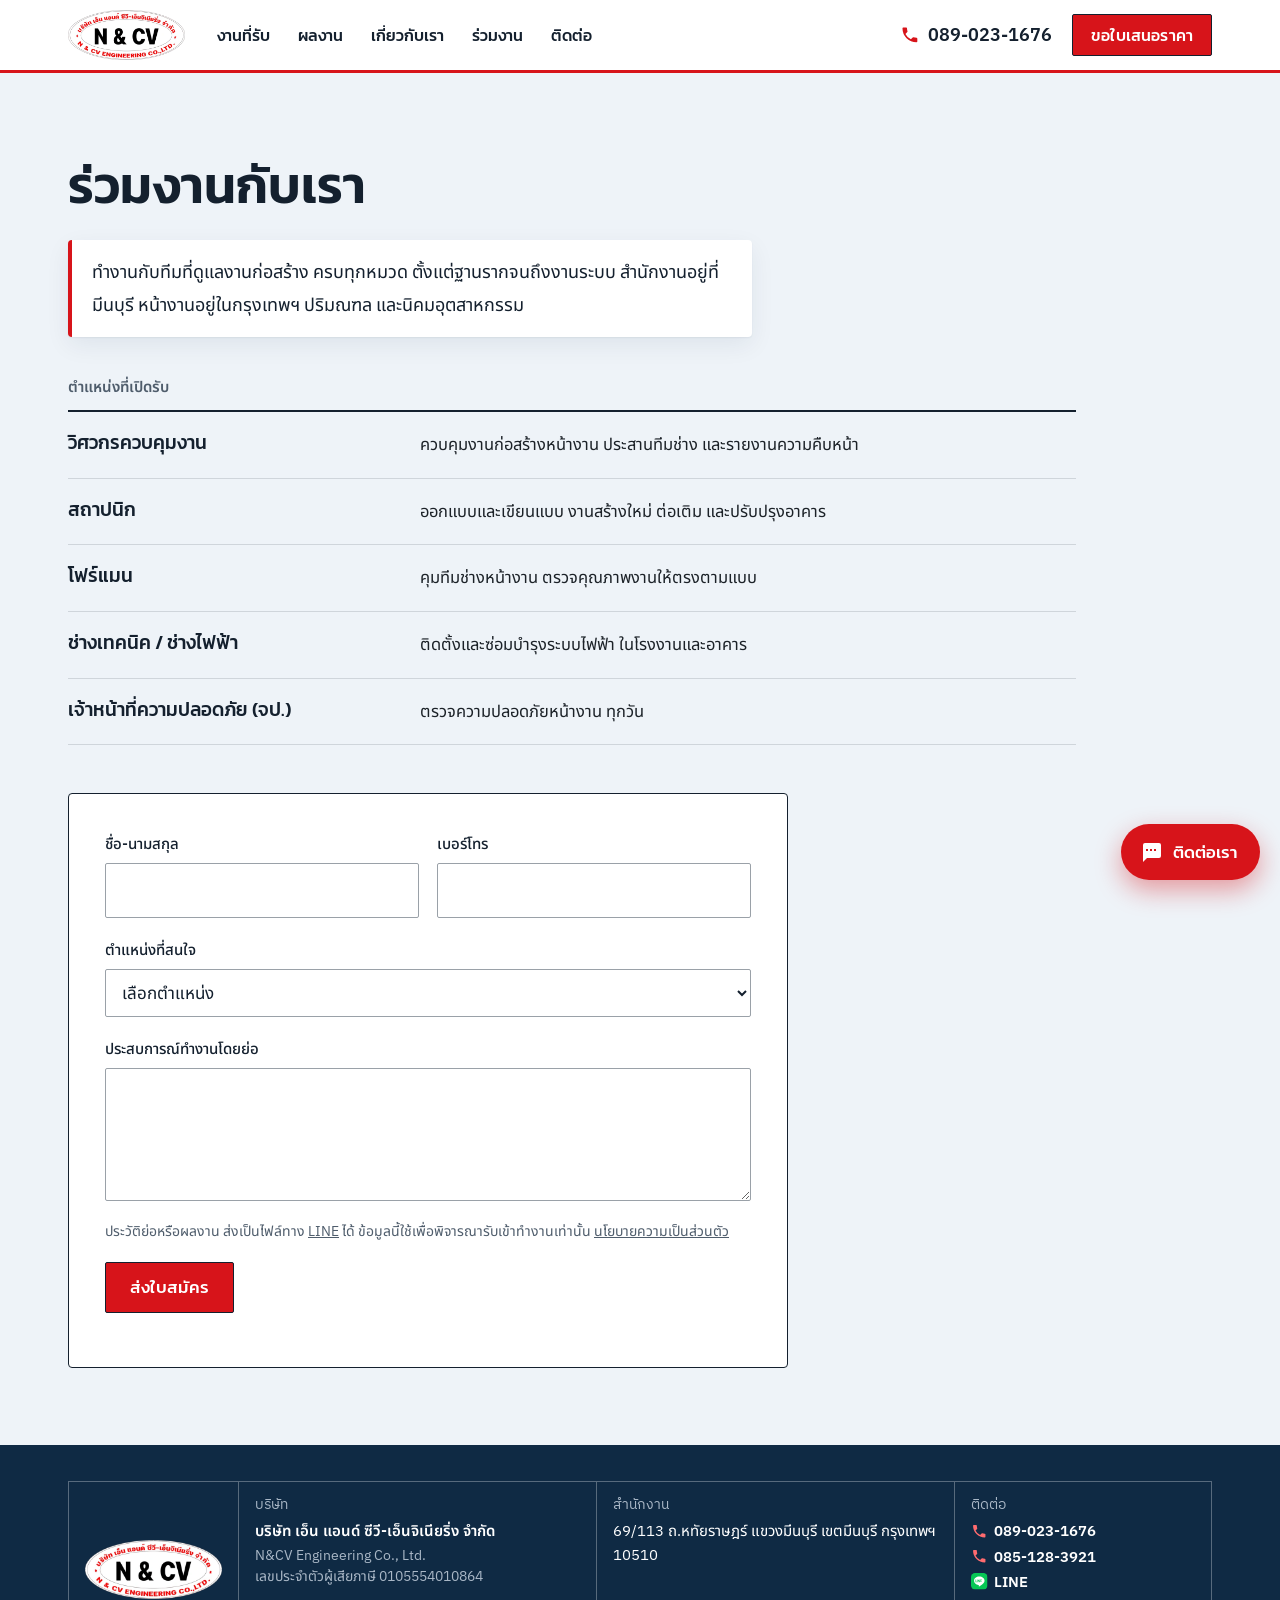
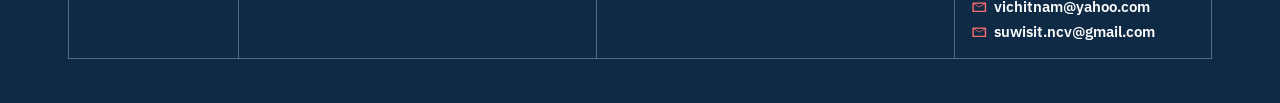
<file: careers.html>
<!DOCTYPE html>

<html lang="th">
<head>
<meta charset="utf-8"/>
<meta content="width=device-width, initial-scale=1" name="viewport"/>
<meta content="347ccyj2WPlnT-CvVRd_avqrvTC7numjDqYNuard7wk" name="google-site-verification"/>
<title>ร่วมงานกับเรา | N&amp;CV Engineering</title>
<meta content="บริษัท เอ็น แอนด์ ซีวี-เอ็นจิเนียริ่ง จำกัด บริษัทรับเหมาก่อสร้างโรงงาน คลังสินค้า และอาคาร รับงานโครงสร้าง โครงหลังคาเหล็ก งานสถาปัตยกรรม ระบบสุขาภิบาล และระบบไฟฟ้า ตั้งแต่ปี 2554 มีนบุรี กรุงเทพฯ" name="description"/>
<link href="https://www.ncv-engineering.com/" rel="canonical"/>
<meta content="website" property="og:type"/>
<meta content="N&amp;CV Engineering — บริษัทรับเหมาก่อสร้าง ตั้งแต่ฐานรากถึงหลังคา" property="og:title"/>
<meta content="งานโครงสร้าง โครงหลังคา สถาปัตยกรรม สุขาภิบาล และไฟฟ้า โดยผู้รับเหมาหลักรายเดียว ตั้งแต่ปี 2554" property="og:description"/>
<meta content="https://www.ncv-engineering.com/" property="og:url"/>
<meta content="th_TH" property="og:locale"/>
<meta content="#0f2a44" name="theme-color"/>
<link href="/favicon.ico" rel="icon" sizes="any"/>
<link href="/favicon-48.png" rel="icon" sizes="48x48" type="image/png"/>
<link href="/favicon-96.png" rel="icon" sizes="96x96" type="image/png"/>
<link href="/apple-touch-icon.png" rel="apple-touch-icon"/>
<link href="/site.webmanifest" rel="manifest"/>
<meta content="N&amp;CV Engineering" property="og:site_name"/>
<meta content="https://www.ncv-engineering.com/icon-512.png" property="og:image"/>
<link as="font" crossorigin="" href="assets/fonts/kanit-600.woff" rel="preload" type="font/woff"/>
<link as="font" crossorigin="" href="assets/fonts/notothai-400.woff" rel="preload" type="font/woff"/>
<link as="image" href="assets/img/projects/wha-mits-warehouse-1.webp" rel="preload"/>
<link href="css/site.css?v=708fe42b" rel="stylesheet"/>
</head>
<body>
<svg aria-hidden="true" height="0" style="position:absolute" width="0">
<symbol id="i-phone" viewbox="0 0 24 24"><path d="M6.6 10.8a15.1 15.1 0 0 0 6.6 6.6l2.2-2.2a1 1 0 0 1 1-.25 11.4 11.4 0 0 0 3.6.57 1 1 0 0 1 1 1V20a1 1 0 0 1-1 1A17 17 0 0 1 3 4a1 1 0 0 1 1-1h3.5a1 1 0 0 1 1 1c0 1.25.2 2.45.57 3.57a1 1 0 0 1-.25 1z" fill="currentColor"></path></symbol>
<symbol id="i-line" viewbox="0 0 24 24"><rect fill="#06C755" height="24" rx="6" width="24"></rect><path d="M12 5.2c-4.2 0-7.6 2.7-7.6 6.1 0 3 2.7 5.5 6.3 6 .25.05.58.17.67.38.07.2.05.5.02.7l-.1.65c-.03.2-.16.78.68.43.84-.36 4.5-2.65 6.1-4.53 1.12-1.24 1.65-2.5 1.65-3.63 0-3.4-3.4-6.1-7.6-6.1z" fill="#fff"></path><path d="M8 13.3H6.6V9.6h.7v3h1.4zm1.2 0h-.7V9.6h.7zm3.6 0h-.6l-1.6-2.2v2.2h-.7V9.6h.6l1.6 2.2V9.6h.7zm2.8-3.05h-1.4v.6h1.4v.6h-1.4v.6h1.4v.65h-2.1V9.6h2.1z" fill="#06C755"></path></symbol>
<symbol id="i-pin" viewbox="0 0 24 24"><path d="M12 2a7 7 0 0 0-7 7c0 5.2 7 13 7 13s7-7.8 7-13a7 7 0 0 0-7-7zm0 9.5A2.5 2.5 0 1 1 12 6.5a2.5 2.5 0 0 1 0 5z" fill="currentColor"></path></symbol>
<symbol id="i-doc" viewbox="0 0 24 24"><path d="M14 2H6a2 2 0 0 0-2 2v16a2 2 0 0 0 2 2h12a2 2 0 0 0 2-2V8zm-1 7V3.5L18.5 9zM8 13h8v1.5H8zm0 3.5h8V18H8z" fill="currentColor"></path></symbol>
<symbol id="i-chat" viewbox="0 0 24 24"><path d="M4 3h16a2 2 0 0 1 2 2v11a2 2 0 0 1-2 2H8l-4 4V5a2 2 0 0 1 2-2zm3 6v2h2V9zm4 0v2h2V9zm4 0v2h2V9z" fill="currentColor"></path></symbol>
<symbol id="i-close" viewbox="0 0 24 24"><path d="M18.3 5.7 12 12l6.3 6.3-1.4 1.4L10.6 13.4 4.3 19.7 2.9 18.3 9.2 12 2.9 5.7 4.3 4.3l6.3 6.3 6.3-6.3z" fill="currentColor" transform="translate(1.1 0)"></path></symbol>
<symbol id="i-mail" viewbox="0 0 24 24"><path d="M3 5h18a1 1 0 0 1 1 1v12a1 1 0 0 1-1 1H3a1 1 0 0 1-1-1V6a1 1 0 0 1 1-1zm1 2.3V17h16V7.3l-8 5.2zM5.2 7 12 11.4 18.8 7z" fill="currentColor"></path></symbol>
<symbol id="i-building" viewbox="0 0 24 24"><path d="M3 21V8l9-5 9 5v13h-6v-6H9v6zm6-10h2V9H9zm4 0h2V9h-2z" fill="currentColor"></path></symbol>
</svg>
<a class="skip" href="#main">ข้ามไปเนื้อหา</a>
<div aria-hidden="true" class="progress"><span></span></div>
<header class="top">
<div class="top__in">
<a aria-label="N&amp;CV Engineering หน้าแรก" class="brand" href="./">
<img alt="บริษัท เอ็น แอนด์ ซีวี-เอ็นจิเนียริ่ง จำกัด" height="188" src="assets/img/logo.webp" width="440"/>
</a>
<nav aria-label="เมนูหลัก" class="nav">
<button aria-controls="nav-list" aria-expanded="false" class="nav__toggle" type="button">เมนู</button>
<ul id="nav-list">
<li><a href="./#systems">งานที่รับ</a></li>
<li><a href="./#projects">ผลงาน</a></li>
<li><a href="./#about">เกี่ยวกับเรา</a></li>
<li><a href="careers.html">ร่วมงาน</a></li>
<li><a href="./#contact">ติดต่อ</a></li>
</ul>
</nav>
<div class="top__cta">
<a class="tel" href="tel:0890231676"><svg class="ic"><use href="#i-phone"></use></svg>089-023-1676</a>
<a class="btn btn--red" href="./#contact">ขอใบเสนอราคา</a>
</div>
</div>
</header>
<main id="main">
<section class="page" aria-labelledby="c-t"><div class="wrap">
  <h1 id="c-t">ร่วมงานกับเรา</h1>
  <p class="lead">ทำงานกับทีมที่ดูแลงานก่อสร้าง ครบทุกหมวด ตั้งแต่ฐานรากจนถึงงานระบบ สำนักงานอยู่ที่มีนบุรี หน้างานอยู่ในกรุงเทพฯ ปริมณฑล และนิคมอุตสาหกรรม</p>
  <h2 class="h-small" style="margin-bottom:12px">ตำแหน่งที่เปิดรับ</h2>
  <ul class="jobs">
    <li><h3>วิศวกรควบคุมงาน</h3><p>ควบคุมงานก่อสร้างหน้างาน ประสานทีมช่าง และรายงานความคืบหน้า</p></li>
    <li><h3>สถาปนิก</h3><p>ออกแบบและเขียนแบบ งานสร้างใหม่ ต่อเติม และปรับปรุงอาคาร</p></li>
    <li><h3>โฟร์แมน</h3><p>คุมทีมช่างหน้างาน ตรวจคุณภาพงานให้ตรงตามแบบ</p></li>
    <li><h3>ช่างเทคนิค / ช่างไฟฟ้า</h3><p>ติดตั้งและซ่อมบำรุงระบบไฟฟ้า ในโรงงานและอาคาร</p></li>
    <li><h3>เจ้าหน้าที่ความปลอดภัย (จป.)</h3><p>ตรวจความปลอดภัยหน้างาน ทุกวัน</p></li>
  </ul>
  <form class="form form--page" data-form data-subject="ใบสมัครงานจากเว็บไซต์" data-ok="ส่งใบสมัครแล้ว ฝ่ายบุคคลจะโทรกลับ" novalidate>
    <input type="checkbox" name="botcheck" class="hp" tabindex="-1" aria-hidden="true">
    <div class="f2">
      <label>ชื่อ-นามสกุล<input name="ชื่อ-นามสกุล" data-label="ชื่อ-นามสกุล" autocomplete="name" required></label>
      <label>เบอร์โทร<input name="เบอร์โทร" data-label="เบอร์โทร" type="tel" autocomplete="tel" inputmode="tel" required></label>
    </div>
    <label>ตำแหน่งที่สนใจ
      <select name="ตำแหน่ง" data-label="ตำแหน่ง" required>
        <option value="">เลือกตำแหน่ง</option>
        <option>วิศวกรควบคุมงาน</option><option>สถาปนิก</option><option>โฟร์แมน</option>
        <option>ช่างเทคนิค / ช่างไฟฟ้า</option><option>เจ้าหน้าที่ความปลอดภัย (จป.)</option>
      </select>
    </label>
    <label>ประสบการณ์ทำงานโดยย่อ<textarea name="ประสบการณ์" rows="4"></textarea></label>
    <p class="pdpa">ประวัติย่อหรือผลงาน ส่งเป็นไฟล์ทาง <a href="https://line.me/ti/p/NKvT3lnW9f" rel="noopener">LINE</a> ได้ ข้อมูลนี้ใช้เพื่อพิจารณารับเข้าทำงานเท่านั้น <a href="privacy.html">นโยบายความเป็นส่วนตัว</a></p>
    <button class="btn btn--red btn--lg" type="submit">ส่งใบสมัคร</button>
    <p class="form__msg" role="status" aria-live="polite"></p>
  </form>
</div></section>
</main>
<footer aria-label="ข้อมูลบริษัท" class="tb">
<div class="tb__in">
<div class="tb__cell tb__logo"><img alt="" height="188" loading="lazy" src="assets/img/logo.webp" width="440"/></div>
<div class="tb__cell tb__name">
<span class="tb__k"><span class="nw">บริษัท</span></span>
<strong><span class="nw">บริษัท</span> <span class="nw">เอ็น</span> <span class="nw">แอนด์</span> <span class="nw">ซีวี-เอ็นจิเนียริ่ง</span> <span class="nw">จำกัด</span></strong>
<span lang="en">N&amp;CV Engineering Co., Ltd.</span>
<span class="tb__tax">เลขประจำตัวผู้เสียภาษี 0105554010864</span>
</div>
<div class="tb__cell">
<span class="tb__k"><span class="nw">สำนักงาน</span></span>
      69/113 <span class="nw">ถ.หทัยราษฎร์</span> <span class="nw">แขวงมีนบุรี</span> <span class="nw">เขตมีนบุรี</span> <span class="nw">กรุงเทพฯ</span> 10510
    </div>
<div class="tb__cell">
<span class="tb__k"><span class="nw">ติดต่อ</span></span>
<a class="tb__c" href="tel:0890231676"><svg class="ic"><use href="#i-phone"></use></svg>089-023-1676</a>
<a class="tb__c" href="tel:0851283921"><svg class="ic"><use href="#i-phone"></use></svg>085-128-3921</a>
<a class="tb__c" href="https://line.me/ti/p/NKvT3lnW9f" rel="noopener"><svg class="ic"><use href="#i-line"></use></svg>LINE</a>
<a class="tb__c" href="mailto:vichitnam@yahoo.com"><svg class="ic"><use href="#i-mail"></use></svg>vichitnam@yahoo.com</a>
<a class="tb__c" href="mailto:suwisit.ncv@gmail.com"><svg class="ic"><use href="#i-mail"></use></svg>suwisit.ncv@gmail.com</a>
</div>
</div>
</footer>
<a aria-label="กลับขึ้นด้านบน" class="totop" href="#main">▲</a>
<div class="fab" id="fab">
<div aria-label="ช่องทางติดต่อ" class="fab__panel" hidden="" id="fab-panel" role="dialog">
<p class="fab__title"><svg class="ic"><use href="#i-building"></use></svg>ติดต่อ N&amp;CV Engineering</p>
<a class="fab__item" href="tel:0890231676"><span class="fab__ic fab__ic--tel"><svg><use href="#i-phone"></use></svg></span><span><strong>089-023-1676</strong><small>โทรคุยกับทีมงาน</small></span></a>
<a class="fab__item" href="tel:0851283921"><span class="fab__ic fab__ic--tel"><svg><use href="#i-phone"></use></svg></span><span><strong>085-128-3921</strong><small>เบอร์สำรอง</small></span></a>
<a class="fab__item" href="https://line.me/ti/p/NKvT3lnW9f" rel="noopener"><span class="fab__ic"><svg><use href="#i-line"></use></svg></span><span><strong>แชตทาง LINE</strong><small>ส่งรูปหน้างานหรือแบบเดิมได้</small></span></a>
<a class="fab__item" href="mailto:vichitnam@yahoo.com,suwisit.ncv@gmail.com"><span class="fab__ic fab__ic--navy"><svg><use href="#i-mail"></use></svg></span><span><strong>ส่งอีเมล</strong><small>vichitnam@yahoo.com</small></span></a>
<a class="fab__item" href="./#contact"><span class="fab__ic fab__ic--red"><svg><use href="#i-doc"></use></svg></span><span><strong>ขอใบเสนอราคา</strong><small>กรอกฟอร์มสั้น ๆ</small></span></a>
<a class="fab__item" href="https://www.google.com/maps/search/?api=1&amp;query=69%2F113+%E0%B8%96.%E0%B8%AB%E0%B8%97%E0%B8%B1%E0%B8%A2%E0%B8%A3%E0%B8%B2%E0%B8%A9%E0%B8%8E%E0%B8%A3%E0%B9%8C+%E0%B8%A1%E0%B8%B5%E0%B8%99%E0%B8%9A%E0%B8%B8%E0%B8%A3%E0%B8%B5" rel="noopener"><span class="fab__ic fab__ic--navy"><svg><use href="#i-pin"></use></svg></span><span><strong>แผนที่สำนักงาน</strong><small>มีนบุรี กรุงเทพฯ</small></span></a>
</div>
<button aria-controls="fab-panel" aria-expanded="false" class="fab__btn" type="button"><svg class="fab__open"><use href="#i-chat"></use></svg><svg class="fab__x"><use href="#i-close"></use></svg><span>ติดต่อเรา</span></button>
</div>
<script defer="" src="js/site.js?v=8aafb91c"></script>
</body>
</html>
</file>
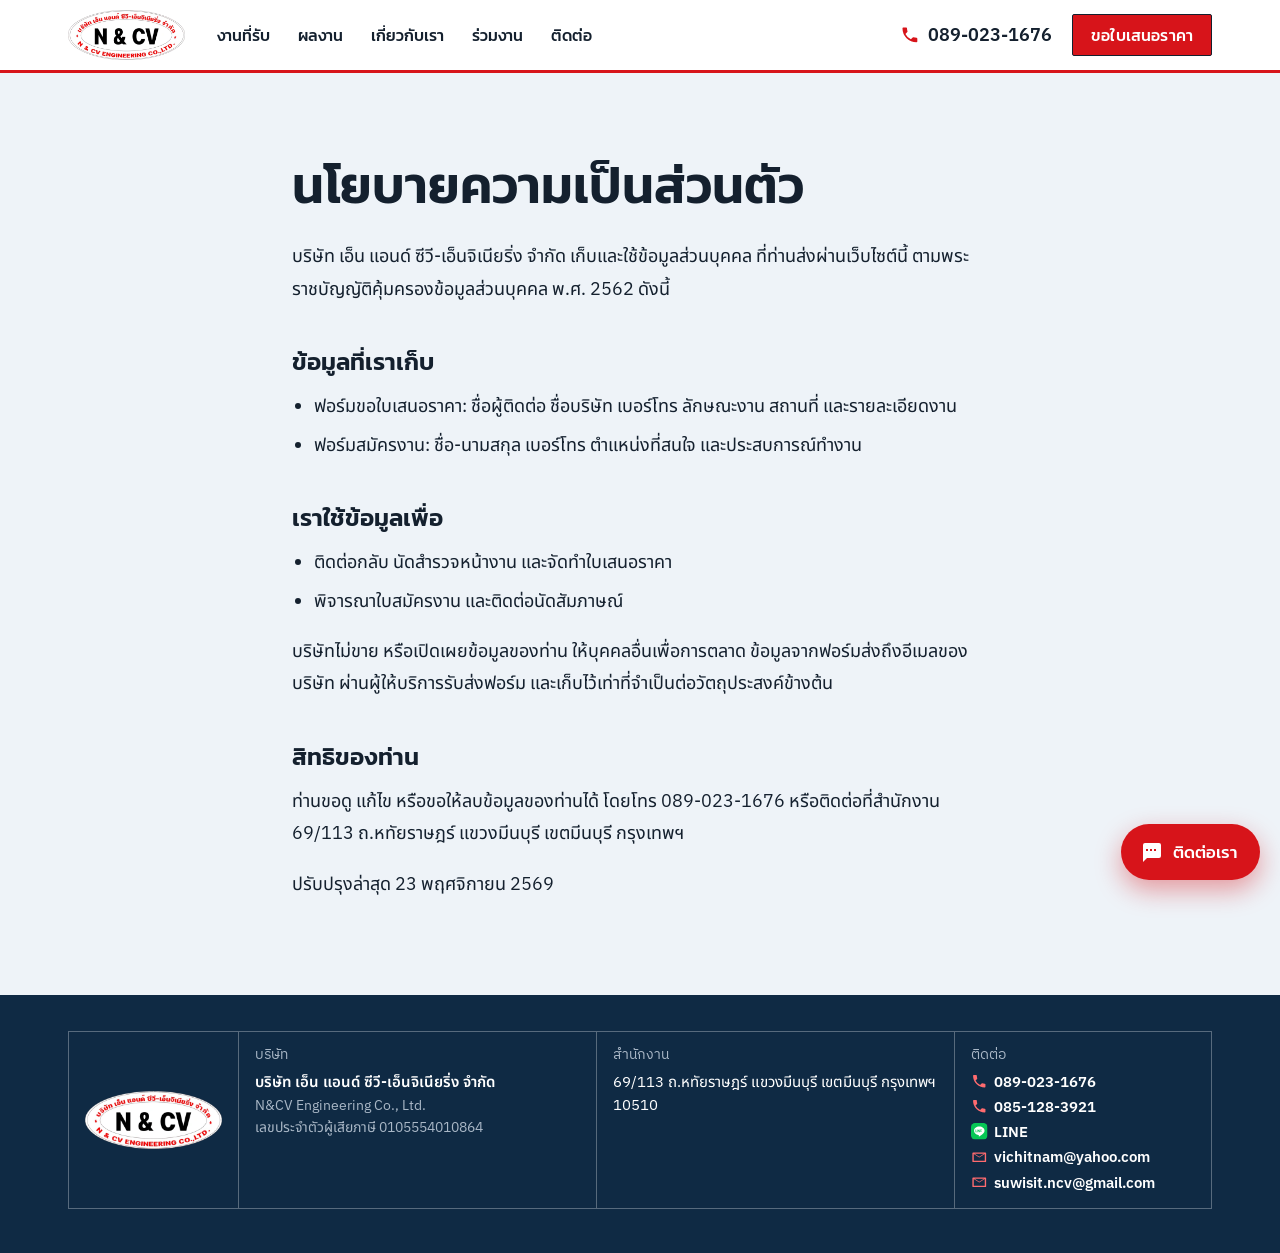
<file: privacy.html>
<!DOCTYPE html>

<html lang="th">
<head>
<meta charset="utf-8"/>
<meta content="width=device-width, initial-scale=1" name="viewport"/>
<meta content="347ccyj2WPlnT-CvVRd_avqrvTC7numjDqYNuard7wk" name="google-site-verification"/>
<title>นโยบายความเป็นส่วนตัว | N&amp;CV Engineering</title>
<meta content="บริษัท เอ็น แอนด์ ซีวี-เอ็นจิเนียริ่ง จำกัด บริษัทรับเหมาก่อสร้างโรงงาน คลังสินค้า และอาคาร รับงานโครงสร้าง โครงหลังคาเหล็ก งานสถาปัตยกรรม ระบบสุขาภิบาล และระบบไฟฟ้า ตั้งแต่ปี 2554 มีนบุรี กรุงเทพฯ" name="description"/>
<link href="https://www.ncv-engineering.com/" rel="canonical"/>
<meta content="website" property="og:type"/>
<meta content="N&amp;CV Engineering — บริษัทรับเหมาก่อสร้าง ตั้งแต่ฐานรากถึงหลังคา" property="og:title"/>
<meta content="งานโครงสร้าง โครงหลังคา สถาปัตยกรรม สุขาภิบาล และไฟฟ้า โดยผู้รับเหมาหลักรายเดียว ตั้งแต่ปี 2554" property="og:description"/>
<meta content="https://www.ncv-engineering.com/" property="og:url"/>
<meta content="th_TH" property="og:locale"/>
<meta content="#0f2a44" name="theme-color"/>
<link href="/favicon.ico" rel="icon" sizes="any"/>
<link href="/favicon-48.png" rel="icon" sizes="48x48" type="image/png"/>
<link href="/favicon-96.png" rel="icon" sizes="96x96" type="image/png"/>
<link href="/apple-touch-icon.png" rel="apple-touch-icon"/>
<link href="/site.webmanifest" rel="manifest"/>
<meta content="N&amp;CV Engineering" property="og:site_name"/>
<meta content="https://www.ncv-engineering.com/icon-512.png" property="og:image"/>
<link as="font" crossorigin="" href="assets/fonts/kanit-600.woff" rel="preload" type="font/woff"/>
<link as="font" crossorigin="" href="assets/fonts/notothai-400.woff" rel="preload" type="font/woff"/>
<link as="image" href="assets/img/projects/wha-mits-warehouse-1.webp" rel="preload"/>
<link href="css/site.css?v=708fe42b" rel="stylesheet"/>
</head>
<body>
<svg aria-hidden="true" height="0" style="position:absolute" width="0">
<symbol id="i-phone" viewbox="0 0 24 24"><path d="M6.6 10.8a15.1 15.1 0 0 0 6.6 6.6l2.2-2.2a1 1 0 0 1 1-.25 11.4 11.4 0 0 0 3.6.57 1 1 0 0 1 1 1V20a1 1 0 0 1-1 1A17 17 0 0 1 3 4a1 1 0 0 1 1-1h3.5a1 1 0 0 1 1 1c0 1.25.2 2.45.57 3.57a1 1 0 0 1-.25 1z" fill="currentColor"></path></symbol>
<symbol id="i-line" viewbox="0 0 24 24"><rect fill="#06C755" height="24" rx="6" width="24"></rect><path d="M12 5.2c-4.2 0-7.6 2.7-7.6 6.1 0 3 2.7 5.5 6.3 6 .25.05.58.17.67.38.07.2.05.5.02.7l-.1.65c-.03.2-.16.78.68.43.84-.36 4.5-2.65 6.1-4.53 1.12-1.24 1.65-2.5 1.65-3.63 0-3.4-3.4-6.1-7.6-6.1z" fill="#fff"></path><path d="M8 13.3H6.6V9.6h.7v3h1.4zm1.2 0h-.7V9.6h.7zm3.6 0h-.6l-1.6-2.2v2.2h-.7V9.6h.6l1.6 2.2V9.6h.7zm2.8-3.05h-1.4v.6h1.4v.6h-1.4v.6h1.4v.65h-2.1V9.6h2.1z" fill="#06C755"></path></symbol>
<symbol id="i-pin" viewbox="0 0 24 24"><path d="M12 2a7 7 0 0 0-7 7c0 5.2 7 13 7 13s7-7.8 7-13a7 7 0 0 0-7-7zm0 9.5A2.5 2.5 0 1 1 12 6.5a2.5 2.5 0 0 1 0 5z" fill="currentColor"></path></symbol>
<symbol id="i-doc" viewbox="0 0 24 24"><path d="M14 2H6a2 2 0 0 0-2 2v16a2 2 0 0 0 2 2h12a2 2 0 0 0 2-2V8zm-1 7V3.5L18.5 9zM8 13h8v1.5H8zm0 3.5h8V18H8z" fill="currentColor"></path></symbol>
<symbol id="i-chat" viewbox="0 0 24 24"><path d="M4 3h16a2 2 0 0 1 2 2v11a2 2 0 0 1-2 2H8l-4 4V5a2 2 0 0 1 2-2zm3 6v2h2V9zm4 0v2h2V9zm4 0v2h2V9z" fill="currentColor"></path></symbol>
<symbol id="i-close" viewbox="0 0 24 24"><path d="M18.3 5.7 12 12l6.3 6.3-1.4 1.4L10.6 13.4 4.3 19.7 2.9 18.3 9.2 12 2.9 5.7 4.3 4.3l6.3 6.3 6.3-6.3z" fill="currentColor" transform="translate(1.1 0)"></path></symbol>
<symbol id="i-mail" viewbox="0 0 24 24"><path d="M3 5h18a1 1 0 0 1 1 1v12a1 1 0 0 1-1 1H3a1 1 0 0 1-1-1V6a1 1 0 0 1 1-1zm1 2.3V17h16V7.3l-8 5.2zM5.2 7 12 11.4 18.8 7z" fill="currentColor"></path></symbol>
<symbol id="i-building" viewbox="0 0 24 24"><path d="M3 21V8l9-5 9 5v13h-6v-6H9v6zm6-10h2V9H9zm4 0h2V9h-2z" fill="currentColor"></path></symbol>
</svg>
<a class="skip" href="#main">ข้ามไปเนื้อหา</a>
<div aria-hidden="true" class="progress"><span></span></div>
<header class="top">
<div class="top__in">
<a aria-label="N&amp;CV Engineering หน้าแรก" class="brand" href="./">
<img alt="บริษัท เอ็น แอนด์ ซีวี-เอ็นจิเนียริ่ง จำกัด" height="188" src="assets/img/logo.webp" width="440"/>
</a>
<nav aria-label="เมนูหลัก" class="nav">
<button aria-controls="nav-list" aria-expanded="false" class="nav__toggle" type="button">เมนู</button>
<ul id="nav-list">
<li><a href="./#systems">งานที่รับ</a></li>
<li><a href="./#projects">ผลงาน</a></li>
<li><a href="./#about">เกี่ยวกับเรา</a></li>
<li><a href="careers.html">ร่วมงาน</a></li>
<li><a href="./#contact">ติดต่อ</a></li>
</ul>
</nav>
<div class="top__cta">
<a class="tel" href="tel:0890231676"><svg class="ic"><use href="#i-phone"></use></svg>089-023-1676</a>
<a class="btn btn--red" href="./#contact">ขอใบเสนอราคา</a>
</div>
</div>
</header>
<main id="main">
<section class="page" aria-labelledby="p-t"><div class="wrap prose">
  <h1 id="p-t">นโยบายความเป็นส่วนตัว</h1>
  <p>บริษัท เอ็น แอนด์ ซีวี-เอ็นจิเนียริ่ง จำกัด เก็บและใช้ข้อมูลส่วนบุคคล ที่ท่านส่งผ่านเว็บไซต์นี้ ตามพระราชบัญญัติคุ้มครองข้อมูลส่วนบุคคล พ.ศ.&nbsp;2562 ดังนี้</p>
  <h2>ข้อมูลที่เราเก็บ</h2>
  <ul>
    <li>ฟอร์มขอใบเสนอราคา: ชื่อผู้ติดต่อ ชื่อบริษัท เบอร์โทร ลักษณะงาน สถานที่ และรายละเอียดงาน</li>
    <li>ฟอร์มสมัครงาน: ชื่อ-นามสกุล เบอร์โทร ตำแหน่งที่สนใจ และประสบการณ์ทำงาน</li>
  </ul>
  <h2>เราใช้ข้อมูลเพื่อ</h2>
  <ul>
    <li>ติดต่อกลับ นัดสำรวจหน้างาน และจัดทำใบเสนอราคา</li>
    <li>พิจารณาใบสมัครงาน และติดต่อนัดสัมภาษณ์</li>
  </ul>
  <p>บริษัทไม่ขาย หรือเปิดเผยข้อมูลของท่าน ให้บุคคลอื่นเพื่อการตลาด ข้อมูลจากฟอร์มส่งถึงอีเมลของบริษัท ผ่านผู้ให้บริการรับส่งฟอร์ม และเก็บไว้เท่าที่จำเป็นต่อวัตถุประสงค์ข้างต้น</p>
  <h2>สิทธิของท่าน</h2>
  <p>ท่านขอดู แก้ไข หรือขอให้ลบข้อมูลของท่านได้ โดยโทร 089-023-1676 หรือติดต่อที่สำนักงาน 69/113 ถ.หทัยราษฎร์ แขวงมีนบุรี เขตมีนบุรี กรุงเทพฯ</p>
  <p>ปรับปรุงล่าสุด 23 พฤศจิกายน 2569</p>
</div></section>
</main>
<footer aria-label="ข้อมูลบริษัท" class="tb">
<div class="tb__in">
<div class="tb__cell tb__logo"><img alt="" height="188" loading="lazy" src="assets/img/logo.webp" width="440"/></div>
<div class="tb__cell tb__name">
<span class="tb__k"><span class="nw">บริษัท</span></span>
<strong><span class="nw">บริษัท</span> <span class="nw">เอ็น</span> <span class="nw">แอนด์</span> <span class="nw">ซีวี-เอ็นจิเนียริ่ง</span> <span class="nw">จำกัด</span></strong>
<span lang="en">N&amp;CV Engineering Co., Ltd.</span>
<span class="tb__tax">เลขประจำตัวผู้เสียภาษี 0105554010864</span>
</div>
<div class="tb__cell">
<span class="tb__k"><span class="nw">สำนักงาน</span></span>
      69/113 <span class="nw">ถ.หทัยราษฎร์</span> <span class="nw">แขวงมีนบุรี</span> <span class="nw">เขตมีนบุรี</span> <span class="nw">กรุงเทพฯ</span> 10510
    </div>
<div class="tb__cell">
<span class="tb__k"><span class="nw">ติดต่อ</span></span>
<a class="tb__c" href="tel:0890231676"><svg class="ic"><use href="#i-phone"></use></svg>089-023-1676</a>
<a class="tb__c" href="tel:0851283921"><svg class="ic"><use href="#i-phone"></use></svg>085-128-3921</a>
<a class="tb__c" href="https://line.me/ti/p/NKvT3lnW9f" rel="noopener"><svg class="ic"><use href="#i-line"></use></svg>LINE</a>
<a class="tb__c" href="mailto:vichitnam@yahoo.com"><svg class="ic"><use href="#i-mail"></use></svg>vichitnam@yahoo.com</a>
<a class="tb__c" href="mailto:suwisit.ncv@gmail.com"><svg class="ic"><use href="#i-mail"></use></svg>suwisit.ncv@gmail.com</a>
</div>
</div>
</footer>
<a aria-label="กลับขึ้นด้านบน" class="totop" href="#main">▲</a>
<div class="fab" id="fab">
<div aria-label="ช่องทางติดต่อ" class="fab__panel" hidden="" id="fab-panel" role="dialog">
<p class="fab__title"><svg class="ic"><use href="#i-building"></use></svg>ติดต่อ N&amp;CV Engineering</p>
<a class="fab__item" href="tel:0890231676"><span class="fab__ic fab__ic--tel"><svg><use href="#i-phone"></use></svg></span><span><strong>089-023-1676</strong><small>โทรคุยกับทีมงาน</small></span></a>
<a class="fab__item" href="tel:0851283921"><span class="fab__ic fab__ic--tel"><svg><use href="#i-phone"></use></svg></span><span><strong>085-128-3921</strong><small>เบอร์สำรอง</small></span></a>
<a class="fab__item" href="https://line.me/ti/p/NKvT3lnW9f" rel="noopener"><span class="fab__ic"><svg><use href="#i-line"></use></svg></span><span><strong>แชตทาง LINE</strong><small>ส่งรูปหน้างานหรือแบบเดิมได้</small></span></a>
<a class="fab__item" href="mailto:vichitnam@yahoo.com,suwisit.ncv@gmail.com"><span class="fab__ic fab__ic--navy"><svg><use href="#i-mail"></use></svg></span><span><strong>ส่งอีเมล</strong><small>vichitnam@yahoo.com</small></span></a>
<a class="fab__item" href="./#contact"><span class="fab__ic fab__ic--red"><svg><use href="#i-doc"></use></svg></span><span><strong>ขอใบเสนอราคา</strong><small>กรอกฟอร์มสั้น ๆ</small></span></a>
<a class="fab__item" href="https://www.google.com/maps/search/?api=1&amp;query=69%2F113+%E0%B8%96.%E0%B8%AB%E0%B8%97%E0%B8%B1%E0%B8%A2%E0%B8%A3%E0%B8%B2%E0%B8%A9%E0%B8%8E%E0%B8%A3%E0%B9%8C+%E0%B8%A1%E0%B8%B5%E0%B8%99%E0%B8%9A%E0%B8%B8%E0%B8%A3%E0%B8%B5" rel="noopener"><span class="fab__ic fab__ic--navy"><svg><use href="#i-pin"></use></svg></span><span><strong>แผนที่สำนักงาน</strong><small>มีนบุรี กรุงเทพฯ</small></span></a>
</div>
<button aria-controls="fab-panel" aria-expanded="false" class="fab__btn" type="button"><svg class="fab__open"><use href="#i-chat"></use></svg><svg class="fab__x"><use href="#i-close"></use></svg><span>ติดต่อเรา</span></button>
</div>
<script defer="" src="js/site.js?v=8aafb91c"></script>
</body>
</html>
</file>
<file: css/site.css>
/* N&CV Engineering — site.css */
@font-face{font-family:"Plex Thai";src:url(../assets/fonts/plexthai-400.woff) format("woff");font-weight:400;font-display:swap}
@font-face{font-family:"Plex Thai";src:url(../assets/fonts/plexthai-500.woff) format("woff");font-weight:500;font-display:swap}
@font-face{font-family:"Plex Thai";src:url(../assets/fonts/plexthai-600.woff) format("woff");font-weight:600;font-display:swap}
@font-face{font-family:"Bai Jamjuree";src:url(../assets/fonts/baijam-600.woff) format("woff");font-weight:600;font-display:swap}
@font-face{font-family:"Bai Jamjuree";src:url(../assets/fonts/baijam-700.woff) format("woff");font-weight:700;font-display:swap}

:root{
  --c-str:#000;--c-arc:#7d868f;--c-san:#1767c0;--c-ele:#cf8a00;--c-roof:#1f7a55;
  --ink:#000;
  --paper:#fff;
  --concrete:#e7e8e6;
  --steel:#545d67;
  --steel-2:#8b939b;
  --line:rgba(0,0,0,.16);
  --line-2:rgba(0,0,0,.08);
  --red:#d7141a;
  --red-d:#b20f14;
  --wrap:1240px;
  --gut:clamp(20px,4vw,48px);
  --body:"Plex Thai",Tahoma,sans-serif;
  --head:"Bai Jamjuree","Plex Thai",Tahoma,sans-serif;
}
*,*::before,*::after{box-sizing:border-box}
html{-webkit-text-size-adjust:100%;scroll-padding-top:84px}
@media (prefers-reduced-motion:no-preference){html{scroll-behavior:smooth}}
body{margin:0;font-family:var(--body);font-size:17px;line-height:1.75;color:var(--ink);background:var(--paper);font-synthesis:none;text-rendering:optimizeLegibility}
@media (min-width:900px){body{font-size:18px}}
img{max-width:100%;height:auto;display:block}
a{color:inherit}
h1,h2,h3{font-family:var(--head);font-weight:700;line-height:1.4;margin:0;text-wrap:balance}
p,li,dd,td,figcaption{text-wrap:pretty}
body{overflow-wrap:break-word;line-break:strict}
h2{font-size:clamp(28px,3.4vw,40px)}
h3{font-size:20px;font-weight:600}
p{margin:0 0 1em}
:focus-visible{outline:2px solid var(--red);outline-offset:3px}
.skip{position:absolute;left:-9999px;top:0}
.skip:focus{left:12px;top:12px;z-index:100;background:#fff;padding:8px 12px}
.wrap{max-width:var(--wrap);margin:0 auto;padding:0 var(--gut)}
.num{font-variant-numeric:tabular-nums lining-nums}

/* buttons */
.btn{display:inline-flex;align-items:center;justify-content:center;gap:8px;font-family:var(--body);font-weight:600;font-size:16px;line-height:1;text-decoration:none;padding:12px 18px;border:1px solid var(--ink);border-radius:2px;background:var(--paper);color:var(--ink);cursor:pointer;transition:background-color .12s,color .12s,border-color .12s}
.btn--lg{padding:16px 24px;font-size:17px}
.btn--red{background:var(--red);border-color:var(--red);color:#fff}
.btn--red:hover{background:var(--red-d);border-color:var(--red-d)}
.btn--line:hover,.btn--ghost:hover{background:var(--ink);color:#fff}
.btn--ghost{background:transparent}

/* header */
.top{position:sticky;top:0;z-index:50;background:rgba(255,255,255,.97);border-bottom:1px solid var(--line)}
.top__in{max-width:var(--wrap);margin:0 auto;padding:10px var(--gut);display:flex;align-items:center;gap:32px}
.brand img{height:52px;width:auto}
.nav{margin-right:auto}
.nav ul{display:flex;gap:28px;list-style:none;margin:0;padding:0}
.nav a{text-decoration:none;font-weight:500;font-size:16px;padding:6px 0;border-bottom:2px solid transparent}
.nav a:hover{border-bottom-color:var(--ink)}
.nav__toggle{display:none}
.top__cta{display:flex;align-items:center;gap:20px}
.tel{font-weight:600;text-decoration:none;font-variant-numeric:tabular-nums;white-space:nowrap}

/* grid bubble */
.gb{display:inline-grid;place-items:center;width:34px;height:34px;border:1.5px solid var(--ink);border-radius:50%;font-family:"Plex Thai",sans-serif;font-weight:600;font-size:15px;line-height:1;background:var(--paper)}
.gb--s{width:30px;height:30px;font-size:14px}

/* hero v2 */
.hero2{border-bottom:1px solid var(--line);padding-top:clamp(40px,6vw,80px)}
.hero2__head{display:grid;grid-template-columns:7fr 5fr;gap:48px;align-items:end;margin-bottom:clamp(28px,4vw,48px)}
.hero2 h1{font-size:clamp(34px,4.6vw,64px);line-height:1.38;padding-top:.08em}
.h1-sub{display:block;font-size:.62em;font-weight:600;color:var(--steel);margin-top:.15em}
.nw{white-space:nowrap}
.hero2 .lead{font-size:clamp(17px,1.35vw,19px);line-height:1.8;color:#1c2228;margin-bottom:24px;max-width:34em}
.hero2__btns{display:flex;flex-wrap:wrap;gap:12px}
.sect{margin:0 auto}
.sect__dwg svg{display:block;width:100%;height:auto}
.sect__bar{display:flex;justify-content:space-between;align-items:center;gap:16px;flex-wrap:wrap;border-top:1px solid var(--ink);padding:12px 0 20px;margin-top:4px}
.sect__cap{margin:0;font-size:15px;color:var(--steel)}
.layers{display:flex;flex-wrap:wrap;align-items:center;gap:6px}
.layers__k{font-size:14px;color:var(--steel);margin-right:6px}
.ly{font:inherit;font-size:15px;font-weight:500;display:inline-flex;align-items:center;gap:8px;padding:6px 12px;border:1px solid var(--line);border-radius:2px;background:#fff;color:var(--ink);cursor:pointer}
.ly:hover{border-color:var(--ink)}
.ly[aria-pressed="true"]{border-color:var(--ink);background:var(--ink);color:#fff}
.sw{display:inline-block;width:14px;height:4px;flex:none}
.sw--str{background:var(--c-str)}.sw--arc{background:var(--c-arc)}.sw--san{background:var(--c-san)}.sw--ele{background:var(--c-ele)}.sw--roof{background:var(--c-roof)}
.ly[aria-pressed="true"] .sw--str{background:#fff}

/* drawing */
.g-grid line{stroke:#8b939b;stroke-width:1;stroke-dasharray:18 4 2 4}
.g-bub circle{fill:#fff;stroke:#000;stroke-width:1.4}
.g-bub text{font:600 14px "Plex Thai",sans-serif;text-anchor:middle}
.g-ground{stroke:#000;stroke-width:2}
.L path,.L rect,.L line{fill:none;stroke-width:1.6;vector-effect:non-scaling-stroke}
.L-str path,.L-str rect{stroke:var(--c-str)}
.L-str .fill{fill:#fff}
.L-str .pile{stroke-dasharray:5 3;fill:#fff}
.L-str .thin{stroke-width:1}
.L-roof path{stroke:var(--c-roof);stroke-width:1.8}
.L-roof .thin{stroke-width:1.1}
.L-roof .sheet{stroke-width:2.6}
.L-roof .pur{fill:var(--c-roof);stroke:none}
.lab[data-layer="roof"] text{fill:var(--c-roof)}.lab[data-layer="roof"] path{stroke:var(--c-roof)}
.L-arc path{stroke:var(--c-arc);stroke-width:1.4}
.L-arc .dash,.L-san .dash{stroke-dasharray:6 4}
.L-san path,.L-san rect{stroke:var(--c-san);stroke-width:2}
.L-san .fillw,.L-ele .fillw{fill:#fff}
.L-san .fixt{stroke-width:1.5}
.L-ele path,.L-ele rect{stroke:var(--c-ele);stroke-width:2}
.L-ele .lamp{fill:var(--c-ele)}
.lab path{stroke:#000;stroke-width:1;fill:none}
.lab text,.lv text,.dm text{font:500 16px "Plex Thai",sans-serif;fill:#000}
.lab[data-layer="san"] text{fill:var(--c-san)}
.lab[data-layer="ele"] text{fill:#9a6600}
.lab[data-layer="san"] path{stroke:var(--c-san)}
.lab[data-layer="ele"] path{stroke:var(--c-ele)}
.lv path{stroke:#000;stroke-width:1;fill:none}.lv .tri{fill:#000;stroke:none}
.dm line{stroke:#000;stroke-width:1}.dm text{text-anchor:middle;font-variant-numeric:tabular-nums}
.L,.lab{transition:opacity .15s}
.sect__dwg[data-focus] .L,.sect__dwg[data-focus] .lab{opacity:.1}
.sect__dwg[data-focus="str"] [data-layer="str"],.sect__dwg[data-focus="roof"] [data-layer="roof"],.sect__dwg[data-focus="arc"] [data-layer="arc"],
.sect__dwg[data-focus="san"] [data-layer="san"],.sect__dwg[data-focus="ele"] [data-layer="ele"]{opacity:1}

@media (prefers-reduced-motion:no-preference){
  .js .sect.build .L,.js .sect.build .labs,.js .sect.build .lv,.js .sect.build .dm{opacity:0;animation:rise .5s ease-out forwards}
  .js .sect.build .L-fnd{animation-delay:.15s}
  .js .sect.build .L-frame{animation-delay:.65s}
  .js .sect.build .L-roof{animation-delay:1.1s}
  .js .sect.build .L-arc{animation-delay:1.55s}
  .js .sect.build .L-san{animation-delay:2s}
  .js .sect.build .L-ele{animation-delay:2.45s}
  .js .sect.build .labs,.js .sect.build .lv,.js .sect.build .dm{animation-delay:2.9s}
}
@keyframes rise{from{opacity:0;transform:translateY(6px)}to{opacity:1;transform:none}}

/* systems */
.sys{display:grid;grid-template-columns:repeat(5,1fr);border-top:1px solid var(--ink)}
.sys__col{padding:24px 20px 8px 20px;border-right:1px solid var(--line);position:relative}
.sys__col:first-child{padding-left:0}
.sys__col:last-child{border-right:0}
.sys__col::before{content:"";position:absolute;top:-1px;left:0;right:0;height:4px}
.sys__col:first-child::before{right:20px}
.sys__col[data-layer="str"]::before{background:var(--c-str)}
.sys__col[data-layer="arc"]::before{background:var(--c-arc)}
.sys__col[data-layer="san"]::before{background:var(--c-san)}
.sys__col[data-layer="ele"]::before{background:var(--c-ele)}
.sys__col[data-layer="roof"]::before{background:var(--c-roof)}
.sys__col h3{display:flex;align-items:center;gap:10px;font-size:20px;margin-bottom:14px}
.sys__col h3 .sw{display:none}
.sys__col ul{list-style:none;margin:0;padding:0}
.sys__col li{padding:10px 0;border-bottom:1px solid var(--line-2);font-size:16.5px;line-height:1.65}
.sys__col li:last-child{border-bottom:0}

/* one contractor */
.one{background:var(--ink);color:#fff;padding:clamp(48px,6vw,80px) 0}
.one__in{display:grid;grid-template-columns:4fr 8fr;gap:48px;align-items:start}
.one h2{font-size:clamp(26px,3vw,36px)}
.one__list{margin:0;display:grid;grid-template-columns:repeat(3,1fr);gap:32px}
.one__list div{border-top:1px solid rgba(255,255,255,.35);padding-top:14px}
.one__list dt{font-family:var(--head);font-weight:600;font-size:19px;margin-bottom:6px}
.one__list dd{margin:0;color:#d3d7db;font-size:16.5px;line-height:1.75}

/* clients */
.clients{border-bottom:1px solid var(--line)}
.clients__in{display:flex;align-items:center;gap:40px;padding-top:28px;padding-bottom:28px}
.h-small{font-family:var(--body);font-size:15px;font-weight:600;color:var(--steel);white-space:nowrap;margin:0}
.clients__list{display:flex;flex-wrap:wrap;align-items:center;gap:20px 44px;list-style:none;margin:0;padding:0}
.clients__list img{height:34px;width:auto;opacity:.72;mix-blend-mode:multiply}
.clients__list li:nth-child(5) img,.clients__list li:nth-child(7) img{height:22px}

/* sections */
.sec{padding:clamp(64px,8vw,112px) 0}
.sec--grey{background:var(--concrete)}
.sec--black{background:var(--ink);color:#fff}
.sec__head{display:flex;align-items:baseline;justify-content:space-between;gap:24px;flex-wrap:wrap;margin-bottom:40px;padding-bottom:16px;border-bottom:2px solid var(--ink)}
.sec__note{margin:0;color:var(--steel);font-size:16px}
.more{font-weight:600;text-decoration:none;border-bottom:1px solid var(--ink)}
.more:hover{color:var(--red);border-color:var(--red)}

/* projects */
.pj{display:grid;grid-template-columns:7fr 5fr;grid-template-rows:auto auto;gap:32px 32px}
.pj__item--big{grid-row:span 2}
.pj__item{display:flex;flex-direction:column}
.ph{position:relative;aspect-ratio:4/3;background:
  repeating-linear-gradient(135deg,transparent 0 9px,rgba(0,0,0,.09) 9px 10px),var(--concrete);
  border:1px solid var(--line);display:grid;place-items:center}
.pj__item--big .ph{aspect-ratio:auto;flex:1;min-height:320px}
.pj__item:not(.pj__item--big) .ph{aspect-ratio:16/9}
.ph span{background:#fff;border:1px solid var(--line);padding:4px 12px;font-size:14px;color:var(--steel)}
.pj__meta{padding-top:14px;display:grid;grid-template-columns:1fr auto;column-gap:16px}
.pj__meta h3{grid-column:1;grid-row:1}
.pj__client{grid-column:1;margin:2px 0 0;color:var(--steel);font-size:16px}
.pj__type{grid-column:2;grid-row:1/3;margin:0;font-size:14px;color:var(--steel);border:1px solid var(--line);padding:2px 10px;align-self:start;white-space:nowrap}

/* steps */
.steps{list-style:none;margin:0;padding:0;display:grid;grid-template-columns:repeat(5,1fr);border-top:1px solid var(--ink)}
.steps li{position:relative;padding:0 24px 0 0}
.steps .gb{position:relative;top:-16px;margin-bottom:4px}
.steps h3{margin-bottom:8px}
.steps p{font-size:16.5px;line-height:1.75;color:#1c2228;margin:0}

/* about */
.about{display:grid;grid-template-columns:6fr 6fr;gap:64px;align-items:start}
.about__text h2{margin-bottom:24px}
.about__text p{max-width:36em}
.facts{margin:0;background:var(--paper);border:1px solid var(--ink)}
.facts div{display:grid;grid-template-columns:150px 1fr;border-bottom:1px solid var(--line)}
.facts div:last-child{border-bottom:0}
.facts dt{padding:14px 16px;font-size:15px;color:var(--steel);border-right:1px solid var(--line)}
.facts dd{margin:0;padding:14px 16px;font-weight:500}

/* contact */
.contact{display:grid;grid-template-columns:5fr 7fr;gap:64px}
.contact h2{margin-bottom:20px}
.contact__info>p{color:#c9ced3;max-width:28em}
.cinfo{list-style:none;margin:32px 0;padding:0;border-top:1px solid rgba(255,255,255,.2)}
.cinfo li{display:grid;grid-template-columns:96px 1fr;padding:14px 0;border-bottom:1px solid rgba(255,255,255,.2)}
.cinfo span{color:#9aa2aa;font-size:15px}
.cinfo a{text-decoration:none;font-weight:600}
.cinfo a:hover{color:#ff5a5f}
.cinfo address{font-style:normal}
.maplink{font-weight:600;text-decoration:none;border-bottom:1px solid #fff}
.form{display:grid;gap:18px;background:#fff;color:var(--ink);padding:clamp(20px,3vw,36px);border-radius:2px}
.f2{display:grid;grid-template-columns:1fr 1fr;gap:18px}
.form label{display:grid;gap:6px;font-size:15px;font-weight:500}
.form input,.form select,.form textarea{font:inherit;font-size:17px;font-weight:400;padding:11px 12px;border:1px solid #9aa1a8;border-radius:2px;background:#fff;color:var(--ink);width:100%}
.form textarea{resize:vertical;line-height:1.6}
.form input:focus,.form select:focus,.form textarea:focus{outline:2px solid var(--ink);outline-offset:0;border-color:var(--ink)}
.form [aria-invalid="true"]{border-color:var(--red);outline-color:var(--red)}
.pdpa{font-size:14px;color:var(--steel);margin:0}
.form .btn{justify-self:start}
.form__msg{margin:0;font-size:15px}
.form__msg.ok{color:#1d6b2f}
.form__msg.err{color:var(--red)}

/* careers */
.careers{padding:56px 0;border-bottom:1px solid var(--line)}
.careers__in{display:flex;justify-content:space-between;align-items:center;gap:32px;flex-wrap:wrap}
.careers h2{font-size:28px;margin-bottom:8px}
.careers p{margin:0;color:var(--steel);max-width:40em}

/* footer title block */
.tb{padding:32px var(--gut) 40px}
.tb__in{max-width:calc(var(--wrap) - 2*var(--gut));margin:0 auto;display:grid;grid-template-columns:160px 1.4fr 1.4fr 1fr 1fr;border:2px solid var(--ink)}
.tb__cell{padding:12px 16px;border-right:1px solid var(--ink);font-size:15px;line-height:1.55}
.tb__cell:last-child{border-right:0}
.tb__k{display:block;font-size:14px;color:var(--steel);margin-bottom:4px;font-family:"Plex Thai",sans-serif}
.tb__logo{display:grid;place-items:center}
.tb__logo img{width:120px}
.tb__name strong{display:block;font-weight:600}
.tb__name span[lang]{font-size:14px;color:var(--steel)}
.tb__cell a{text-decoration:none;font-weight:600}
.tb__copy{display:block;margin-top:6px;font-size:14px;color:var(--steel)}

.mbar{display:none}

/* responsive */
@media (max-width:1100px){
  .sys{grid-template-columns:repeat(3,1fr);row-gap:8px}
  .sys__col:nth-child(3n){border-right:0}
  .sys__col:nth-child(3n+1){padding-left:0}
  .steps{grid-template-columns:repeat(3,1fr);row-gap:40px;border-top:0}
  .steps li{border-top:1px solid var(--ink)}
  .tb__in{grid-template-columns:1fr 1fr}
  .tb__cell{border-bottom:1px solid var(--ink)}
  .tb__cell:nth-child(2n){border-right:0}
  .tb__logo{grid-column:1/-1;border-right:0;justify-items:start}
  .tb__rev{grid-column:1/-1;border-bottom:0}
}
@media (max-width:900px){
  .hero2__head{grid-template-columns:1fr;gap:20px}
  .sys{grid-template-columns:1fr 1fr}
  .sys__col{padding-left:0;border-right:0}
  .sys__col:nth-child(odd){padding-right:24px;border-right:1px solid var(--line)}
  .sys__col:nth-child(even){padding-left:24px}
  .sys__col::before{right:0!important}
  .one__in{grid-template-columns:1fr;gap:28px}
  .one__list{grid-template-columns:1fr;gap:20px}
  .sect__dwg{overflow-x:auto;margin:0 calc(-1*var(--gut));padding:0 var(--gut)}
  .sect__dwg svg{width:860px;max-width:none}
  .top__in{gap:16px}
  .nav{order:3;margin-right:0}
  .nav__toggle{display:inline-block;font:inherit;font-weight:600;font-size:16px;background:none;border:1px solid var(--ink);border-radius:2px;padding:8px 14px;cursor:pointer}
  .nav ul{display:none;position:absolute;left:0;right:0;top:100%;flex-direction:column;gap:0;background:#fff;border-bottom:1px solid var(--line)}
  .nav ul.open{display:flex}
  .nav li a{display:block;padding:14px var(--gut);border-bottom:1px solid var(--line-2)}
  .top__cta{margin-left:auto}
  .top__cta .btn{display:none}
      .clients__in{flex-direction:column;align-items:flex-start;gap:16px}
  .clients__list{gap:16px 28px}
  .clients__list img{height:28px}
  .pj{grid-template-columns:1fr}
  .pj__item--big{grid-row:auto}
  .pj__item--big .ph{min-height:0;aspect-ratio:4/3}
  .about,.contact{grid-template-columns:1fr;gap:40px}
  .steps{grid-template-columns:1fr 1fr}
  body{padding-bottom:60px}
  .mbar{display:grid;grid-template-columns:1fr 1fr 1.6fr;position:fixed;left:0;right:0;bottom:0;z-index:60;background:#fff;border-top:1px solid var(--ink)}
  .mbar a{display:grid;place-items:center;height:56px;text-decoration:none;font-weight:600;border-right:1px solid var(--line)}
  .mbar__red{background:var(--red);color:#fff;border-right:0}
}
@media (max-width:560px){
  body{font-size:17px}
  h2{font-size:27px}
  .sys__col li,.steps p,.one__list dd{font-size:17px}
  .hero2 h1{font-size:31px;line-height:1.42}
  .sys{grid-template-columns:1fr}
  .sys__col,.sys__col:nth-child(n){padding:20px 0 4px;border-right:0}
  .f2{grid-template-columns:1fr}
  .steps{grid-template-columns:1fr}
  .facts div{grid-template-columns:118px 1fr}
  .tb__in{grid-template-columns:1fr}
  .tb__cell{border-right:0}
  .brand img{height:42px}
  .tel{display:none}
}

.hp{position:absolute;left:-9999px;width:1px;height:1px;opacity:0}
/* sub pages */
.page{padding:clamp(48px,6vw,88px) 0}
.page h1{font-size:clamp(32px,4vw,52px);line-height:1.38;margin-bottom:20px}
.page .lead{max-width:38em;margin-bottom:40px}
.prose{max-width:44em}
.prose h2{font-size:24px;margin:40px 0 12px}
.prose ul{padding-left:1.2em;margin:0 0 1em}
.prose li{margin-bottom:6px}
.jobs{list-style:none;margin:0 0 48px;padding:0;border-top:2px solid var(--ink);max-width:56em}
.jobs li{display:grid;grid-template-columns:minmax(200px,1fr) 2fr;gap:24px;padding:18px 0;border-bottom:1px solid var(--line)}
.jobs h3{font-size:19px}
.jobs p{margin:0;color:#1c2228;font-size:16.5px}
.form--page{max-width:720px;border:1px solid var(--ink)}
.notice{border-left:4px solid #1d6b2f;background:#eef5ef;padding:14px 18px;margin-bottom:24px;max-width:720px}
.err404{min-height:50vh}
@media (max-width:560px){.jobs li{grid-template-columns:1fr;gap:6px}}

/* clients v2 */
.clients{padding:clamp(48px,6vw,80px) 0;border-bottom:1px solid var(--line)}
.clients__head{display:flex;align-items:baseline;justify-content:space-between;gap:16px 24px;flex-wrap:wrap;margin-bottom:28px}
.clients__head h2{font-size:clamp(24px,2.6vw,32px)}
.logos{list-style:none;margin:0;padding:0;display:grid;grid-template-columns:repeat(5,1fr);border-top:1px solid var(--line);border-left:1px solid var(--line)}
.logos li{display:grid;place-items:center;height:104px;padding:18px 22px;border-right:1px solid var(--line);border-bottom:1px solid var(--line);background:#fff}
.logos img{max-height:44px;max-width:100%;width:auto;height:auto;opacity:.78;mix-blend-mode:multiply}
.names{margin-top:20px}
.names summary{cursor:pointer;font-weight:600;display:inline-flex;align-items:center;gap:8px;padding:6px 0;border-bottom:1px solid var(--ink)}
.names summary::marker{content:""}
.names summary::after{content:"+";font-weight:500}
.names[open] summary::after{content:"−"}
.names ul{columns:3 260px;column-gap:40px;list-style:none;margin:20px 0 0;padding:0}
.names li{break-inside:avoid;padding:7px 0;border-bottom:1px solid var(--line-2);font-size:16px;line-height:1.55}

/* projects with photos */
.pj--4{grid-template-columns:7fr 5fr;grid-template-rows:auto auto auto}
.pj--4 .pj__item--big{grid-row:span 3}
.pj__link{display:flex;flex-direction:column;height:100%;text-decoration:none;color:inherit}
.pj__img{position:relative;overflow:hidden;background:var(--concrete);border:1px solid var(--line)}
.pj__img img{display:block;width:100%;height:100%;object-fit:cover;aspect-ratio:16/10}
.pj--4 .pj__item--big .pj__img{flex:1}
.pj--4 .pj__item--big .pj__img img{aspect-ratio:auto;min-height:100%;position:absolute;inset:0}
.pj--4 .pj__item--big .pj__img{min-height:420px}
.pj__link:hover h3{text-decoration:underline;text-underline-offset:4px}
.pj__link:focus-visible{outline-offset:4px}
.tels{display:flex;flex-direction:column}
.tb__tax{display:block;font-size:14px;color:var(--steel)}

/* projects page */
.prj{display:grid;grid-template-columns:4fr 8fr;gap:40px;padding:40px 0;border-top:1px solid var(--ink);scroll-margin-top:90px}
.prj h2{font-size:clamp(22px,2.2vw,28px);margin:6px 0 4px}
.prj .pj__type{display:inline-block}
.prj__desc{margin-top:14px;color:#1c2228;font-size:16.5px}
.gal{display:grid;gap:12px;grid-template-columns:repeat(3,1fr)}
.gal--1{grid-template-columns:1fr}.gal--2{grid-template-columns:1fr 1fr}
.gal__btn{display:block;padding:0;border:1px solid var(--line);background:var(--concrete);cursor:zoom-in}
.gal__btn img{display:block;width:100%;aspect-ratio:4/3;object-fit:cover}
.gal__btn:first-child{grid-column:1/-1}
.gal__btn:first-child img{aspect-ratio:16/9}
.lb{border:0;padding:0;background:transparent;max-width:min(1400px,96vw);max-height:92vh}
.lb::backdrop{background:rgba(0,0,0,.88)}
.lb img{display:block;max-width:100%;max-height:84vh;width:auto;height:auto;margin:0 auto}
.lb__bar{display:flex;justify-content:space-between;align-items:center;gap:16px;color:#fff;padding:10px 2px}
.lb__bar p{margin:0;font-size:15px}
.lb__close{font:inherit;font-weight:600;background:#fff;color:#000;border:0;border-radius:2px;padding:8px 14px;cursor:pointer}

@media (max-width:1100px){.logos{grid-template-columns:repeat(4,1fr)}}
@media (max-width:900px){
  .pj--4{grid-template-columns:1fr}
  .pj--4 .pj__item--big{grid-row:auto}
  .pj--4 .pj__item--big .pj__img{min-height:0}
  .pj--4 .pj__item--big .pj__img img{position:static;aspect-ratio:16/10}
  .prj{grid-template-columns:1fr;gap:18px}
  .logos{grid-template-columns:repeat(3,1fr)}
  .logos li{height:84px;padding:14px}
  .logos img{max-height:36px}
}
@media (max-width:560px){.logos{grid-template-columns:repeat(2,1fr)}.gal,.gal--2{grid-template-columns:1fr 1fr}}
.pj--grid{display:grid;grid-template-columns:1fr 1fr;gap:40px 32px}
.pj--grid .pj__img img{aspect-ratio:16/10}
.gal--3{grid-template-columns:1fr 1fr}
.gal--5{grid-template-columns:repeat(4,1fr)}
@media (max-width:900px){.pj--grid{grid-template-columns:1fr;gap:32px}.gal--5{grid-template-columns:1fr 1fr}}

/* ===== v4: brand colour, photo-led ===== */
:root{--ink:#14202e;--navy:#0f2a44;--navy-2:#0a1f35;--tint:#eef3f8;--tint-2:#e3ebf3;--line:rgba(20,32,46,.14);--line-2:rgba(20,32,46,.08);--steel:#4f5d6c}
body{color:var(--ink)}
h2{position:relative}
.sec__head h2::before,.clients__head h2::before,.svc h2::before,.safe h2::before,.about__text h2::before{content:"";display:block;width:44px;height:5px;background:var(--red);margin-bottom:16px}
.sec__head{border-bottom:1px solid var(--line)}
.sec__head--plain{border-bottom:0;margin-bottom:28px;padding-bottom:0}
.sec--grey{background:var(--tint)}
.sec--black{background:var(--navy);color:#fff}
.btn{border-color:var(--ink);color:var(--ink)}
.btn--red{color:#fff}
.btn--line:hover,.btn--ghost:hover{background:var(--navy);border-color:var(--navy);color:#fff}
.top{border-bottom:3px solid var(--red)}

/* hero */
.hero4{background:linear-gradient(180deg,#fff 0,#fff 62%,var(--tint) 62%);padding:clamp(36px,5vw,72px) 0 clamp(40px,5vw,64px)}
.hero4__in{display:grid;grid-template-columns:5fr 7fr;gap:clamp(28px,4vw,64px);align-items:center}
.hero4 h1{font-size:clamp(34px,4.4vw,60px);line-height:1.36;margin-bottom:22px}
.hero4 .h1-sub{color:var(--red);font-size:.66em;display:block;margin-top:.1em}
.hero4 .lead{font-size:clamp(17px,1.35vw,19px);line-height:1.8;color:#2a3644;margin-bottom:28px;max-width:32em}
.hero4__trust{margin:26px 0 0;font-size:15px;color:var(--steel);border-left:3px solid var(--red);padding-left:12px}
.mosaic{position:relative;display:grid;grid-template-columns:3fr 2fr;grid-template-rows:1fr 1fr;gap:12px;aspect-ratio:7/5}
.mosaic a{position:relative;display:block;overflow:hidden;background:var(--tint-2);text-decoration:none}
.mosaic a img{width:100%;height:100%;object-fit:cover;display:block;transition:transform .5s ease}
.mosaic a:hover img{transform:scale(1.04)}
.mosaic__a{grid-row:1/3}
.mosaic a span{position:absolute;left:0;bottom:0;background:var(--navy);color:#fff;font-size:14px;font-weight:500;padding:6px 12px}
.mosaic__badge{position:absolute;left:-22px;top:22px;margin:0;background:var(--red);color:#fff;padding:14px 18px;line-height:1.3;font-size:14px;box-shadow:0 8px 24px rgba(15,42,68,.25)}
.mosaic__badge strong{display:block;font-family:var(--head);font-size:30px;font-weight:700}

/* stats band */
.stats{background:var(--red);color:#fff}
.stats__in{display:grid;grid-template-columns:repeat(4,1fr);margin:0 auto;padding-top:30px;padding-bottom:30px}
.stats__in>div{padding:4px 24px;border-left:1px solid rgba(255,255,255,.35)}
.stats__in>div:first-child{border-left:0;padding-left:0}
.stats dt{font-size:15px;opacity:.9}
.stats dd{margin:2px 0;font-size:18px;font-weight:500}
.stats dd strong{font-family:var(--head);font-size:clamp(34px,3.4vw,46px);line-height:1.15;margin-right:6px}
.stats p{margin:0;font-size:14.5px;opacity:.88;line-height:1.5}

/* clients: full colour */
.logos{border-color:var(--line);gap:0}
.logos li{border-color:var(--line)}
.logos img{opacity:1;mix-blend-mode:normal;max-height:48px}

/* services */
.svc{background:var(--tint);padding:clamp(56px,7vw,96px) 0}
.svc__grid{display:grid;grid-template-columns:repeat(3,1fr);gap:20px}
.svc__card{background:#fff;padding:28px 28px 24px;border-top:4px solid var(--red);box-shadow:0 1px 0 var(--line)}
.svc__card h3{font-size:22px;margin-bottom:10px}
.svc__card p{margin:0;color:#2a3644;font-size:16.5px;line-height:1.75}

/* systems now holds the drawing */
#systems .sect{margin-bottom:36px}
#systems .sect__bar{border-top-color:var(--line)}

/* project cards: caption on navy */
.pj--grid .pj__item{background:#fff;box-shadow:0 1px 0 var(--line)}
.pj--grid .pj__img{border:0}
.pj--grid .pj__meta{padding:16px 20px 20px}
.pj--grid .pj__img img{transition:transform .5s ease}
.pj--grid .pj__link:hover .pj__img img{transform:scale(1.03)}

/* steps on white with red markers */
.steps{border-top-color:var(--line)}
.steps .gb{border-color:var(--red);color:var(--red)}

/* safety */
.safe{background:var(--navy);color:#fff;padding:clamp(56px,7vw,96px) 0}
.safe__in{display:grid;grid-template-columns:4fr 8fr;gap:48px}
.safe h2{font-size:clamp(26px,3vw,36px);margin-bottom:16px}
.safe__lead{color:#c8d3df;margin:0}
.safe__list{list-style:none;margin:0;padding:0;display:grid;grid-template-columns:1fr 1fr;gap:16px}
.safe__list li{background:rgba(255,255,255,.06);border-left:4px solid var(--red);padding:20px 22px}
.safe__list h3{font-size:19px;margin-bottom:6px}
.safe__list p{margin:0;color:#c8d3df;font-size:16px;line-height:1.7}

/* about */
.about__img{margin-top:24px;width:100%;height:auto;aspect-ratio:16/9;object-fit:cover}
.facts{border-color:var(--line);box-shadow:0 1px 0 var(--line)}

/* contact + footer */
#contact{background:var(--navy-2)}
.cinfo{border-top-color:rgba(255,255,255,.18)}
.tb{background:var(--navy);color:#fff;padding:36px var(--gut) 44px}
.tb__in{border:1px solid rgba(255,255,255,.3);grid-template-columns:170px 1.4fr 1.4fr 1fr}
.tb__cell{border-right:1px solid rgba(255,255,255,.3)}
.tb__k,.tb__name span[lang],.tb__tax{color:#a9b7c6}
.tb__logo{background:#fff}
.careers{background:#fff}

@media (prefers-reduced-motion:reduce){.mosaic a img,.pj--grid .pj__img img{transition:none}}
@media (max-width:1100px){
  .tb__in{grid-template-columns:1fr 1fr}
  .tb__cell{border-bottom:1px solid rgba(255,255,255,.3)}
}
@media (max-width:900px){
  .hero4{background:#fff}
  .hero4__in{grid-template-columns:1fr}
  .mosaic__badge{left:12px;top:12px}
  .stats__in{grid-template-columns:1fr 1fr;row-gap:20px}
  .stats__in>div:nth-child(3){border-left:0;padding-left:0}
  .svc__grid{grid-template-columns:1fr}
  .safe__in{grid-template-columns:1fr;gap:28px}
}
@media (max-width:560px){
  .hero4 h1{font-size:31px;line-height:1.42}
  .safe__list{grid-template-columns:1fr}
  .mosaic{aspect-ratio:4/5;grid-template-columns:1fr 1fr;grid-template-rows:3fr 2fr}
  .mosaic__a{grid-row:auto;grid-column:1/3}
  .tb__in{grid-template-columns:1fr}
}
.cinfo span{color:inherit;font-size:inherit}
.cinfo li>span:first-child{color:#9fb0c2;font-size:15px}
.cinfo .tels a{color:#fff}
.cinfo address{color:#fff}
@media (max-width:900px){
  .pj__meta{grid-template-columns:1fr}
  .pj__meta .pj__type{grid-column:1;grid-row:1;justify-self:start;margin-bottom:8px}
  .pj__meta h3{grid-row:2}
}

/* ===== v5: motion & extras ===== */
.progress{position:fixed;left:0;right:0;top:0;height:3px;z-index:70;pointer-events:none}
.progress span{display:block;height:100%;background:var(--red);transform-origin:0 50%;transform:scaleX(0)}
.top{transition:box-shadow .2s}
.top.is-scrolled{box-shadow:0 6px 20px rgba(15,42,68,.12)}
.top .brand img{transition:height .2s}
.top.is-scrolled .brand img{height:44px}

/* hero slideshow */
.slides{isolation:isolate}
.slide{position:absolute;inset:0;margin:0;opacity:0;transition:opacity .9s ease}
.slide.is-on{opacity:1}
.slide img{width:100%;height:100%;object-fit:cover;transform:scale(1.04);transition:transform 5s ease-out}
.slide.is-on img{transform:scale(1)}
.slide figcaption{position:absolute;left:0;bottom:0;background:var(--navy);color:#fff;font-size:14px;font-weight:500;padding:6px 12px}
.slides__dots{position:absolute;right:12px;bottom:12px;display:flex;gap:6px;z-index:2;background:transparent!important;padding:0!important}
.slides__dots i{width:8px;height:8px;border-radius:50%;background:rgba(255,255,255,.55)}
.slides__dots i.on{background:#fff;width:22px;border-radius:4px;transition:width .3s}

/* logo marquee */
.marquee{overflow:hidden;background:#fff;border-bottom:1px solid var(--line);padding:22px 0}
.marquee__track{display:flex;align-items:center;gap:64px;width:max-content;animation:marq 48s linear infinite}
.marquee:hover .marquee__track{animation-play-state:paused}
.marquee img{height:40px;width:auto;flex:none}
@keyframes marq{to{transform:translateX(-50%)}}

/* reveal */
.rv [data-reveal]{opacity:0;transform:translateY(22px);transition:opacity .6s ease var(--d,0ms),transform .6s cubic-bezier(.2,.7,.2,1) var(--d,0ms)}
.rv [data-reveal].in{opacity:1;transform:none}

/* hover depth */
.svc__card{transition:transform .25s ease,box-shadow .25s ease}
.svc__card:hover{transform:translateY(-4px);box-shadow:0 14px 30px rgba(15,42,68,.12)}
.pj--grid .pj__item{transition:box-shadow .25s ease,transform .25s ease}
.pj--grid .pj__item:hover{transform:translateY(-4px);box-shadow:0 16px 34px rgba(15,42,68,.14)}
.logos li{transition:background .2s}
.logos li:hover{background:var(--tint)}
.logos li img{transition:transform .25s ease}
.logos li:hover img{transform:scale(1.07)}
.safe__list li{transition:background .2s,transform .25s}
.safe__list li:hover{background:rgba(255,255,255,.1);transform:translateX(4px)}

/* back to top */
.totop{position:fixed;right:20px;bottom:24px;z-index:55;width:46px;height:46px;display:grid;place-items:center;background:var(--red);color:#fff;text-decoration:none;font-size:14px;opacity:0;pointer-events:none;transform:translateY(10px);transition:opacity .2s,transform .2s;box-shadow:0 8px 20px rgba(215,20,26,.35)}
.totop.is-on{opacity:1;pointer-events:auto;transform:none}

/* projects filter */
.filter{display:flex;flex-wrap:wrap;gap:8px;margin:-8px 0 28px}

@media (max-width:900px){.totop{bottom:72px}.marquee img{height:32px}.marquee__track{gap:44px}}
@media (prefers-reduced-motion:reduce){
  .marquee__track{animation:none;flex-wrap:wrap;width:auto;justify-content:center;gap:24px 40px}
  .marquee__track img:nth-child(n+21){display:none}
  .slide,.slide img,.svc__card,.pj--grid .pj__item,.logos li img,.safe__list li,.totop{transition:none}
}
.prj[hidden]{display:none}
.marquee__track{gap:0}
.marquee__group{display:flex;align-items:center;gap:64px;padding-right:64px;flex:none}
.marquee__group img{height:40px;width:auto;max-width:none;flex:none}
@media (max-width:900px){.marquee__group{gap:44px;padding-right:44px}.marquee__group img{height:32px}}
@media (prefers-reduced-motion:reduce){.marquee__group+.marquee__group{display:none}.marquee__group{flex-wrap:wrap;justify-content:center;padding:0 20px;gap:24px 40px}}
.mosaic a .slides__dots{left:auto;right:12px;bottom:14px;background:transparent;padding:0}

/* ===== v6: fonts, cards, icons, logo, contact widget ===== */
@font-face{font-family:"NCV Text";src:url(../assets/fonts/notothai-400.woff) format("woff");font-weight:400;font-display:swap;unicode-range:U+0E00-0E7F,U+200B-200D,U+25CC}
@font-face{font-family:"NCV Text";src:url(../assets/fonts/notothai-500.woff) format("woff");font-weight:500;font-display:swap;unicode-range:U+0E00-0E7F,U+200B-200D,U+25CC}
@font-face{font-family:"NCV Text";src:url(../assets/fonts/notothai-600.woff) format("woff");font-weight:600;font-display:swap;unicode-range:U+0E00-0E7F,U+200B-200D,U+25CC}
@font-face{font-family:"NCV Text";src:url(../assets/fonts/plexlatin-400.woff) format("woff");font-weight:400;font-display:swap;unicode-range:U+0000-00FF,U+2013-2026,U+00D7,U+2212}
@font-face{font-family:"NCV Text";src:url(../assets/fonts/plexlatin-500.woff) format("woff");font-weight:500;font-display:swap;unicode-range:U+0000-00FF,U+2013-2026,U+00D7,U+2212}
@font-face{font-family:"NCV Text";src:url(../assets/fonts/plexlatin-600.woff) format("woff");font-weight:600;font-display:swap;unicode-range:U+0000-00FF,U+2013-2026,U+00D7,U+2212}
@font-face{font-family:"Kanit";src:url(../assets/fonts/kanit-500.woff) format("woff");font-weight:500;font-display:swap}
@font-face{font-family:"Kanit";src:url(../assets/fonts/kanit-600.woff) format("woff");font-weight:600;font-display:swap}
:root{--body:"NCV Text",Tahoma,sans-serif;--head:"Kanit","NCV Text",Tahoma,sans-serif;--shadow:0 1px 2px rgba(15,42,68,.06),0 8px 24px rgba(15,42,68,.07)}
body{font-family:var(--body);line-height:1.8}
h1,h2,h3{font-family:var(--head);font-weight:600;line-height:1.38;letter-spacing:0}
h3{font-weight:500}
.hero4 h1{font-weight:600}
.stats dd strong,.mosaic__badge strong{font-family:var(--head);font-weight:600}
.btn{font-family:var(--head);font-weight:500;letter-spacing:.01em}
.nav a{font-family:var(--head);font-weight:400}
.d-txt text,.lab text,.lv text,.dm text,.g-bub text{font-family:"NCV Text",sans-serif}

/* icons */
.ic{width:1.1em;height:1.1em;flex:none;vertical-align:-.18em;margin-right:.45em}
.tel{display:inline-flex;align-items:center}
.tel .ic{color:var(--red)}
.cinfo li>span:first-child{display:inline-flex;align-items:flex-start}
.cinfo li>span:first-child .ic{color:#ff6b6f;margin-top:.3em}
.maplink{display:inline-flex;align-items:center}
.tb__c{display:flex;align-items:center;margin:2px 0}
.tb__c .ic{color:#ff6b6f}

/* cards: every block of text sits in a frame */
.card{background:#fff;padding:clamp(22px,3vw,34px);box-shadow:var(--shadow);border-radius:4px}
.card--bar{border-left:5px solid var(--red)}
.lead--panel{background:#fff;border:1px solid var(--line);border-left:4px solid var(--red);padding:16px 20px;border-radius:4px;box-shadow:var(--shadow)}
.about__text.card h2{margin-top:0}
.svc__card,.facts,.form{border-radius:4px}
.sys{border-top:0;gap:16px;grid-template-columns:repeat(5,1fr)}
.sys__col,.sys__col:first-child,.sys__col:last-child{background:#fff;padding:22px 20px 10px;border:1px solid var(--line);border-radius:4px;box-shadow:var(--shadow)}
.sys__col::before,.sys__col:first-child::before{left:-1px;right:-1px;top:-1px;height:5px;border-radius:4px 4px 0 0}
#systems{background:var(--tint)}
#systems .sect{background:#fff;padding:20px 24px 4px;border-radius:4px;box-shadow:var(--shadow)}
.steps{gap:16px;border-top:0}
.steps li{background:#fff;padding:22px 20px;border:1px solid var(--line);border-radius:4px;box-shadow:var(--shadow);border-top:0}
.steps .gb{position:static;margin-bottom:12px;width:36px;height:36px;font-size:16px;background:var(--red);border-color:var(--red);color:#fff;font-family:var(--head)}
.steps li{transition:transform .25s,box-shadow .25s}
.steps li:hover{transform:translateY(-4px);box-shadow:0 16px 30px rgba(15,42,68,.12)}
.contact__info{background:rgba(255,255,255,.05);border:1px solid rgba(255,255,255,.12);padding:clamp(22px,3vw,34px);border-radius:4px}
.careers{background:var(--tint);border-bottom:0}
.careers__in.card{display:flex}
.prj__meta{background:#fff;padding:24px;border-radius:4px;box-shadow:var(--shadow);align-self:start}
.prj{border-top:0;padding:24px 0}
.page .wrap>.lead{background:#fff;border-left:4px solid var(--red);padding:16px 20px;box-shadow:var(--shadow);border-radius:4px}
.page{background:var(--tint)}
.names[open] ul{background:#fff;padding:16px 24px;box-shadow:var(--shadow);border-radius:4px}

/* big brand logo */
.hero4__logo{display:block;width:clamp(220px,26vw,360px);height:auto;margin:0 0 22px -6px;filter:drop-shadow(0 10px 22px rgba(15,42,68,.18))}
.brand img{height:50px}
.tb__logo{background:transparent}
.tb__logo img{width:150px}

/* nav underline slides in */
.nav a{border-bottom:0;background:linear-gradient(var(--red),var(--red)) 0 100%/0 2px no-repeat;transition:background-size .25s}
.nav a:hover{background-size:100% 2px}
.btn{transition:background-color .15s,color .15s,border-color .15s,transform .15s,box-shadow .15s}
.btn:hover{transform:translateY(-2px);box-shadow:0 8px 18px rgba(15,42,68,.15)}
.btn--red:hover{box-shadow:0 8px 20px rgba(215,20,26,.35)}

/* floating contact widget */
.fab{position:fixed;right:20px;bottom:20px;z-index:80;display:flex;flex-direction:column;align-items:flex-end;gap:12px}
.fab__btn{display:inline-flex;align-items:center;gap:10px;height:56px;padding:0 22px 0 18px;border:0;border-radius:28px;background:var(--red);color:#fff;font:500 17px var(--head);cursor:pointer;box-shadow:0 10px 26px rgba(215,20,26,.4);position:relative}
.fab__btn svg{width:24px;height:24px}
.fab__x{display:none}
.fab.is-open .fab__open{display:none}.fab.is-open .fab__x{display:block}
.fab.is-open .fab__btn{background:var(--navy);box-shadow:0 10px 26px rgba(15,42,68,.4)}
.fab__btn::after{content:"";position:absolute;inset:0;border-radius:inherit;border:2px solid var(--red);opacity:0}
.fab.ping .fab__btn::after{animation:ping 1.6s ease-out 3}
@keyframes ping{0%{opacity:.7;transform:scale(1)}100%{opacity:0;transform:scale(1.35)}}
.fab__panel{width:min(340px,calc(100vw - 40px));background:#fff;border-radius:10px;box-shadow:0 24px 60px rgba(15,42,68,.28);overflow:hidden;transform-origin:100% 100%;animation:pop .22s cubic-bezier(.2,.8,.2,1)}
@keyframes pop{from{opacity:0;transform:translateY(10px) scale(.96)}to{opacity:1;transform:none}}
.fab__title{margin:0;background:var(--navy);color:#fff;padding:14px 18px;font:500 16px var(--head);display:flex;align-items:center}
.fab__title .ic{color:#ff6b6f}
.fab__item{display:flex;align-items:center;gap:14px;padding:12px 18px;text-decoration:none;color:var(--ink);border-top:1px solid var(--line-2);transition:background .15s}
.fab__item:hover{background:var(--tint)}
.fab__item strong{display:block;font-family:var(--head);font-weight:500;font-size:16.5px;line-height:1.4}
.fab__item small{display:block;color:var(--steel);font-size:14px;line-height:1.4}
.fab__ic{width:40px;height:40px;border-radius:50%;display:grid;place-items:center;flex:none;background:#e9f9ef}
.fab__ic svg{width:40px;height:40px}
.fab__ic--tel{background:#ffeceb;color:var(--red)}.fab__ic--tel svg,.fab__ic--red svg,.fab__ic--navy svg{width:20px;height:20px}
.fab__ic--red{background:var(--red);color:#fff}
.fab__ic--navy{background:var(--navy);color:#fff}
.totop{bottom:88px;right:26px;border-radius:50%;width:44px;height:44px}
body{padding-bottom:0}
@media (max-width:900px){
  .sys{grid-template-columns:1fr 1fr}
  .sys__col,.sys__col:nth-child(n){padding:20px 18px 8px!important;border:1px solid var(--line)!important}
  .steps{grid-template-columns:1fr 1fr}
  .totop{bottom:86px}
}
@media (max-width:560px){
  .sys,.steps{grid-template-columns:1fr}
  .fab__btn span{display:none}.fab__btn{padding:0;width:56px;justify-content:center}
  .hero4__logo{width:230px}
}
@media (prefers-reduced-motion:reduce){.fab__panel{animation:none}.fab.ping .fab__btn::after{animation:none}.btn:hover,.steps li:hover{transform:none}}
</file>
